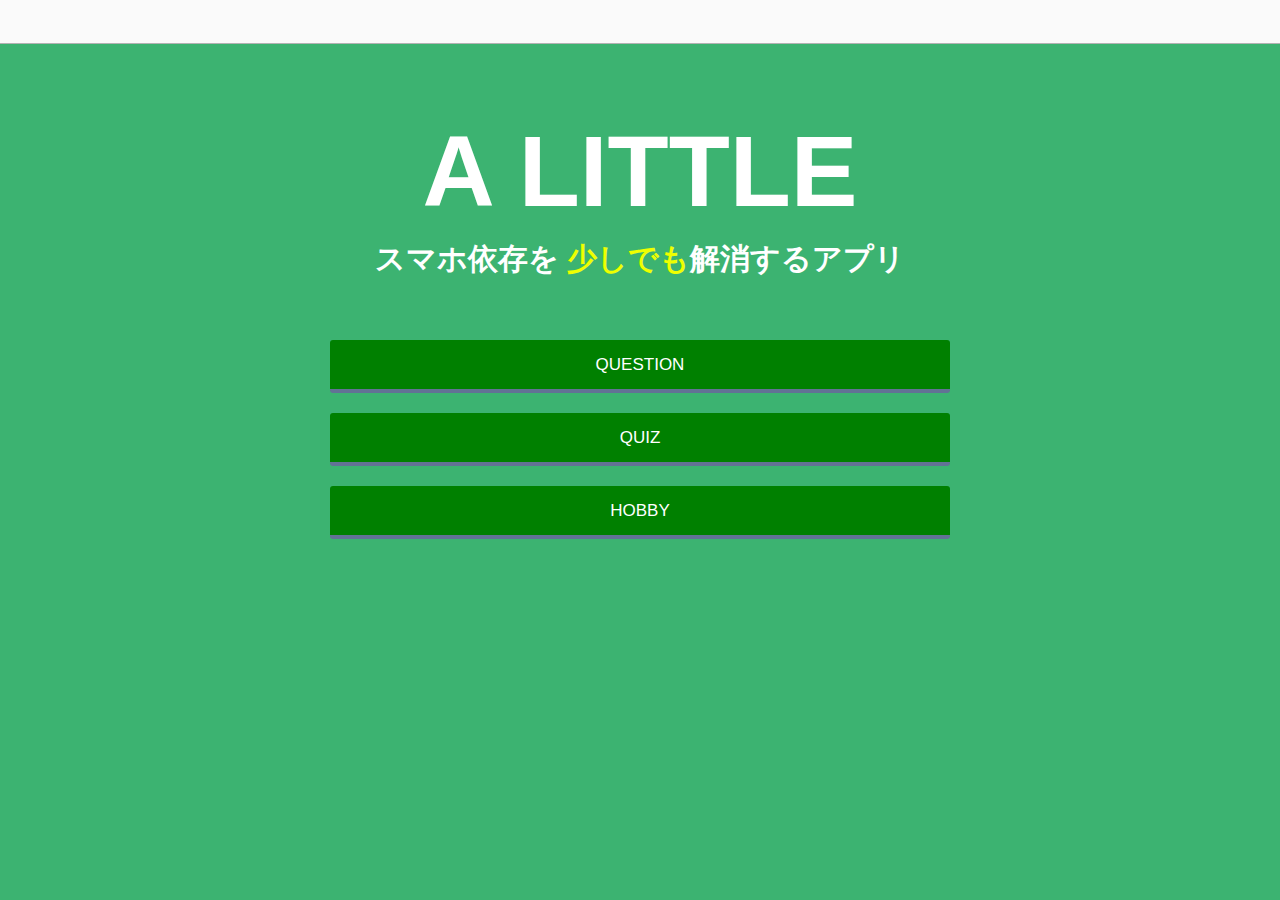
<file: www/index.html>
<!DOCTYPE HTML>
<html>

<head>
  <meta charset="utf-8">
  <meta name="viewport"
    content="width=device-width, initial-scale=1, maximum-scale=1, user-scalable=no, viewport-fit=cover">
  <meta http-equiv="Content-Security-Policy"
    content="default-src * data: gap: https://ssl.gstatic.com; style-src * 'unsafe-inline'; script-src * 'unsafe-inline' 'unsafe-eval'">
  <script src="components/loader.js"></script>

  <script src="lib/onsenui/js/onsenui.min.js"></script>

  <link rel="stylesheet" href="components/loader.css">
  <link rel="stylesheet" href="lib/onsenui/css/onsenui.css">
  <link rel="stylesheet" href="lib/onsenui/css/onsen-css-components.css">
  <link rel="stylesheet" href="css/style.css">

  <script>
    // Page init event
    // document.addEventListener('init', function(event) {
    //   var page = event.target;

    //   if (page.matches('#first-page')) {
    //     page.querySelector('#push-button').onclick = function() {
    //       document.querySelector('#navigator').pushPage('page2.html');
    //       };
    //     } 
    //     else if (page.matches('#second-page')) {
    //       page.querySelector('#pop-button').onclick = function() {
    //         document.querySelector('#navigator').popPage();
    //       };
    //     }

    //     if (page.matches('#second-page')) {
    //     page.querySelector('#push-button').onclick = function() {
    //       document.querySelector('#navigator').pushPage('page3.html');
    //     };
    //   } 
    //   else if (page.matches('#third-page')) {
    //     page.querySelector('#pop-button').onclick = function() {
    //       document.querySelector('#navigator').popPage();
    //     };
    //   }
    // });
    if (ons.platform.isIPhoneX()) {
      document.documentElement.setAttribute('onsflag-iphonex-portrait', '');
      document.documentElement.setAttribute('onsflag-iphonex-landscape', '');
    }
  </script>
</head>

<body>
  <script src="components/main.js"></script>

  <!-- new1page -->
  <ons-navigator id="navigator" page="page1.html"></ons-navigator>

  <ons-template id="page1.html">
    <ons-page id="first-page">
      <ons-toolbar>
        <div class="center"></div>
      </ons-toolbar>
      <div class="content" style="text-align: center">
        <div class="title-content">
          <div class="title">
            <div class="maintitle">A LITTLE</div>
            <div class="subtitle">スマホ依存を<span
              style="color: #eeff00; font-weight: bold;"> 少しでも</span>解消するアプリ</div>
            <div class="title-button">
              <ons-button type="button" value="ボタン" id="push-button" />QUESTION</ons-button>
              <ons-button type="button" value="ボタン" id="push2-button" />QUIZ</ons-button>
              <ons-button type="button" value="ボタン" id="push3-button" />HOBBY</ons-button>
            </div>
          </div>
        </div>
      </div>
    </ons-page>
  </ons-template>

  <!-- new2page -->
  <ons-template id="page2.html">
    <ons-page id="second-page">
      <ons-toolbar>
        <div class="left">
          <ons-back-button>Page 1</ons-back-button>
        </div>
        <div class="center">A LITTLE</div>
      </ons-toolbar>
      <div class="content" style="text-align: center">

        <div class="sa-check">
          <h1>あなたはどれだけスマホに夢中になってる？</h1>
        </div>

        <div class="question">

          <h2>１問目</h2>
          <h2>おふろに入るときにスマホは</h2>
          <div class="que-scale">
            <div class="box">
              <form name="form1" id="f1">
                <input type="radio" id="radio1" name="question1" value="yes" />
                <label for="radio1">お風呂内に持って入る</label><br>
                <input type="radio" id="radio2" name="question1" value="no" />
                <label for="radio2">持って入らない</label>
              </form>
            </div>
          </div>
          <br>

          <h2>２問目</h2>
          <h2>暇な時、読書かスマホなら…</h2>
          <div class="que-scale">
            <div class="box">
              <input type="radio" id="radio3" name="question2" value="yes" />
              <label for="radio3">スマホを操作する</label><br>
              <input type="radio" id="radio4" name="question2" value="no" />
              <label for="radio4">読書をする</label>
            </div>
          </div>
          <br>

          <h2>３問目</h2>
          <h2>暇な時、運動かスマホなら…</h2>
          <div class="que-scale">
            <div class="box">
              <input type="radio" id="radio5" name="question3" value="yes" />
              <label for="radio5">スマホを操作する</label><br>
              <input type="radio" id="radio6" name="question3" value="no" />
              <label for="radio6">運動をする</label>
            </div>
          </div>
          <br>

          <h2>４問目</h2>
          <h2>目的がなくても、ついスマホを触ってしまう</h2>
          <div class="que-scale">
            <div class="box">
              <input type="radio" id="radio7" name="question4" value="yes" />
              <label for="radio7">はい</label><br>
              <input type="radio" id="radio8" name="question4" value="no" />
              <label for="radio8">いいえ</label>
            </div>
          </div>
          <br>

          <h2>５問目</h2>
          <h2>あなたが起きてまず先にやることは</h2>
          <div class="que-scale">
            <div class="box">
              <input type="radio" id="radio9" name="question5" value="yes" />
              <label for="radio9">スマホをチェック(10分以上)</label><br>
              <input type="radio" id="radio10" name="question5" value="no" />
              <label for="radio10">朝の準備</label>
            </div>
          </div>
          <br>

          <h2>６問目</h2>
          <h2>スマホゲームは</h2>
          <div class="que-scale">
            <div class="box">
              <input type="radio" id="radio11" name="question6" value="yes" />
              <label for="radio11">常にしている（気になっている）</label><br>
              <input type="radio" id="radio12" name="question6" value="no" />
              <label for="radio12">しない（たまにする）</label>
            </div>
          </div>
          <br>

          <h2>７問目</h2>
          <h2>動画配信サイト（YouTube,NETFLIX,Hulu等）を視聴する頻度は</h2>
          <div class="que-scale">
            <div class="box">
              <input type="radio" id="radio13" name="question7" value="yes" />
              <label for="radio13">よく視聴する</label><br>
              <input type="radio" id="radio14" name="question7" value="no" />
              <label for="radio14">あまり視聴しない</label>
            </div>
          </div>
          <br>

          <h2>８問目</h2>
          <h2>予定のない休日の過ごし方は</h2>
          <div class="que-scale">
            <div class="box">
              <input type="radio" id="radio15" name="question8" value="yes" />
              <label for="radio15">主にスマホを操作している</label><br>
              <input type="radio" id="radio16" name="question8" value="no" />
              <label for="radio16">あまりスマホを<br>操作しないことをする</label>
            </div>
          </div>
          <br>

          <h2>９問目</h2>
          <h2>歩行しているときも、スマホを持ち歩き、チェックしている</h2>
          <div class="que-scale">
            <div class="box">
              <input type="radio" id="radio17" name="question9" value="yes" />
              <label for="radio17">はい</label><br>
              <input type="radio" id="radio18" name="question9" value="no" />
              <label for="radio18">いいえ</label>
            </div>
          </div>
          <br>

          <h2>１０問目</h2>
          <h2>就寝前に</h2>
          <div class="que-scale">
            <div class="box">
              <input type="radio" id="radio19" name="question10" value="yes" />
              <label for="radio19">長時間スマホを操作する</label><br>
              <input type="radio" id="radio20" name="question10" value="no" />
              <label for="radio20">用事が済んだら操作しない</label>
            </div>
          </div>
        </div>
        <br>

        <!-- <ons-button id="push-button">次へ</ons-button> -->

        <ons-button type="button" value="ボタン" id="push-button" onclick="clickBtn1()" />次へ</ons-button>
        <ons-button id="pop-button">戻る</ons-button>

      </div>
    </ons-page>
  </ons-template>

  <!-- new3page -->
  <ons-template id="page3.html">
    <ons-page id="third-page">
      <ons-toolbar>
        <div class="left">
          <ons-back-button>Page 2</ons-back-button>
        </div>
        <div class="center">A LITTLE</div>
      </ons-toolbar>

      <div class="content" style="text-align: center">
        <div class="result">結果発表</div>

        <div class="izonndo">あなたのスマホ夢中度は <span id="span2" style="color: #ff0000; font-size : 50px"></span>％です！</div>

        <div class="messeage">
          <div class="container">
            <div class="izonndo-text">夢中度は<span id="span3" style="color: #ff0000; font-size : 30px"></span>です。</div>
            <div class="izonndo-se"><span id="span4"></span></div>
            <div class="my_message">--私からのありがたいお言葉--</div>
          </div>
        </div>

        <!-- 1 -->
        <div class="hb-bath">
          <div class="hb-subt"><span id="span5-0"></span></div>
          <div class="hb" id="r1hb">
            <div class="r1hb-1">
              <div class="hb-img"><span id="span5"></span></div>
              <div class="hb-text" id="span55-0"></div>
            </div>
          </div>
        </div>

        <!-- 2 -->
        <div class="hb-book">
          <div class="hb-subt"><span id="span6-0"></span></div>
          <div class="hb" id="r2hb">
            <div class="r2hb-1">
              <div class="hb-img"><span id="span6"></span></div>
              <div class="hb-text" id="span66-0"></div>
            </div>
          </div>
        </div>

        <!-- 3 -->
        <div class="hb-exercise">
          <div class="hb-subt"><span id="span7-0"></span></div>
          <div class="hb" id="r3hb">
            <div class="r3hb-1">
              <div class="hb-img"><span id="span7"></span></div>
              <div class="hb-text" id="span77-0"></div>
            </div>
          </div>
        </div>

        <!-- 4 -->
        <div class="hb-touch">
          <div class="hb-subt"><span id="span8-0"></span></div>
          <div class="hb" id="r4hb">
            <div class="r4hb-1">
              <div class="hb-img"><span id="span8"></span></div>
              <div class="hb-text" id="span88-0"></div>
            </div>
          </div>
        </div>

        <!-- 5 -->
        <div class="hb-mg">
          <div class="hb-subt"><span id="span9-0"></span></div>
          <div class="hb" id="r5hb">
            <div class="r5hb-1">
              <div class="hb-img"><span id="span9"></span></div>
              <div class="hb-text" id="span99-0"></div>
            </div>
          </div>
        </div>

        <!-- 6 -->
        <div class="hb-game">
          <div class="hb-subt"><span id="span10-0"></span></div>
          <div class="hb" id="r6hb">
            <div class="r6hb-1">
              <div class="hb-img"><span id="span10"></span></div>
              <div class="hb-text" id="span1010-0"></div>
            </div>
          </div>
        </div>

        <!-- 7 -->
        <div class="hb-movie">
          <div class="hb-subt"><span id="span11-0"></span></div>
          <div class="hb" id="r11hb">
            <div class="r11hb-1">
              <div class="hb-img"><span id="span11"></span></div>
              <div class="hb-text" id="span1111-0"></div>
            </div>
          </div>
        </div>

        <!-- 8 -->
        <div class="hb-day">
          <div class="hb-subt"><span id="span12-0"></span></div>
          <div class="hb" id="r12hb">
            <div class="r12hb-1">
              <div class="hb-img"><span id="span12"></span></div>
              <div class="hb-text" id="span1212-0"></div>
            </div>
          </div>
        </div>

        <!-- 9 -->
        <div class="hb-walk">
          <div class="hb-subt"><span id="span13-0"></span></div>
          <div class="hb" id="r13hb">
            <div class="r13hb-1">
              <div class="hb-img"><span id="span13"></span></div>
              <div class="hb-text" id="span1313-0"></div>
            </div>
          </div>
        </div>

        <!-- 10 -->
        <div class="hb-sleep">
          <div class="hb-subt"><span id="span14-0"></span></div>
          <div class="hb" id="r2hb">
            <div class="r14hb-1">
              <div class="hb-img"><span id="span14"></span></div>
              <div class="hb-text" id="span1414-0"></div>
            </div>
          </div>
        </div>

        <ons-button id="pop-button">homeへ</ons-button>
      </div>
    </ons-page>
  </ons-template>

  <ons-template id="page2-2.html">
    <ons-page id="second-2-page">
      <ons-toolbar>
        <div class="center">A LITTLE</div>
      </ons-toolbar>
      <div class="content">

        <section class="containers">
          <p id="questions"></p>
          <ul id="choices"></ul>
          <div id="btn" class="disabled">next</div>
          <section id="results" class="hidden">
            <p></p>
            <a href="">replay?</a>
          </section>
        </section>

        <div class="pop2-2" style="text-align: center;">
          <ons-button id="pop-button">homeへ</ons-button>
        </div>
      </div>
    </ons-page>
  </ons-template>

  <ons-template id="page2-3.html">
    <ons-page id="third-2-page">
      <ons-toolbar>
        <div class="center">A LITTLE</div>
      </ons-toolbar>

      <div class="content" style="text-align: center">
        <div class="title">
          <div class="li_title">一覧</div>
          <div class="list">
            <div><span id="output_register" value="" style="font-weight: bold;"></span></div>
          </div>
          <ons-button id="pop-button">戻る</ons-button>
        </div>
      </div>
    </ons-page>
  </ons-template>


  <ons-template id="page3-2.html">
    <ons-page id="second-3-page">
      <ons-toolbar>
        <div class="center">A LITTLE</div>
      </ons-toolbar>

      <div class="content" style="text-align: center">
        <div class="hb_list_title">オススメの趣味一覧</div>
        <div class="hb_list_subtitle">どれを見る？</div>
        <div class="hbselect-button">
          <ons-button type="hb-button" value="ボタン" id="bath-button" />お風呂</ons-button>
          <ons-button type="hb-button" value="ボタン" id="book-button" />読書</ons-button>
          <ons-button type="hb-button" value="ボタン" id="exercise-button" />運動</ons-button>
          <ons-button type="hb-button" value="ボタン" id="todo-button" />目的</ons-button>
          <ons-button type="hb-button" value="ボタン" id="morning-button" />朝</ons-button>
          <ons-button type="hb-button" value="ボタン" id="game-button" />ゲーム</ons-button>
          <ons-button type="hb-button" value="ボタン" id="movie-button" />動画</ons-button>
          <ons-button type="hb-button" value="ボタン" id="holiday-button" />休日</ons-button>
          <ons-button type="hb-button" value="ボタン" id="walk-button" />歩行時</ons-button>
          <ons-button type="hb-button" value="ボタン" id="sleep-button" />就寝前</ons-button>
        </div>
        <ons-button id="pop-button">戻る</ons-button>
      </div>
    </ons-page>
  </ons-template>

  <ons-template id="bath-page.html">
    <ons-page id="bath-page">
      <ons-toolbar>
        <div class="center">A LITTLE</div>
      </ons-toolbar>

      <div class="content" style="text-align: center;">
        <div class="hb_selected">
          <div class="hb_selected_title">お風呂</div>

          <div class="hb-box">
            <div class="hb-li">
              <div class="hb_selected_subtitle">【マッサージ】</div>
              <div class="hb-osususume-img">
                <img src="./gazou/furo.png" class="hb_selected_img">
              </div>
              <div class="hb-se">
                <p>
                  お風呂でマッサージを行うときは、肩まで<span
                    style="color: #ff0000; font-weight: bold;">5分</span>ほど浸かり、身体を充分温めてから始めましょう。<br>のぼせないために、温度を<span
                    style="color: #ff0000; font-weight: bold;">38度から40度</span>くらいの「普段よりも少しぬるいかな」と感じる温度に設定してください。
                  <br> 併せて、入浴時間は<span style="color: #ff0000; font-weight: bold;">20分</span>以内にしましょう。
                </p>
              </div>
            </div>

            <div class="hb-li">
              <div class="hb_selected_subtitle">【入浴剤】</div>
              <div class="hb-osususume-img">
                <img src="./gazou/ofuro_nyuyokuzai_woman.png" class="hb_selected_img">
              </div>
              <div class="hb-se">
                <p>
                  入浴剤自体の疲労回復効果は、<span
                    style="color: #ff0000; font-weight: bold;">入浴後の保温効果</span>が大きいです。<br>血液循環が続くことにもつながります。<br>色については平和色の黄色やグリーンとかは心が落ち着くなどの効果があります。<br>香りも温泉地をイメージできる香調にすることで、リラックス効果を得られます。
                </p>
              </div>
            </div>
          </div>
        </div>

        <div class="hb-button">
          <ons-button id="pop-button">戻る</ons-button>
        </div>
      </div>
    </ons-page>
  </ons-template>

  <ons-template id="book-page.html">
    <ons-page id="book-page">
      <ons-toolbar>
        <div class="center">A LITTLE</div>
      </ons-toolbar>
      <div class="content" style="text-align: center">
        <!-- <div class="title-content"> -->
        <div class="hb_selected">
          <div class="hb_selected_title">読書</div>

          <div class="hb-box">
            <div class="hb-li">
              <div class="hb_selected_subtitle">【オーディオブック】</div>
              <div class="hb-osususume-img">
                <img src="./gazou/music_headphone_man.png" class="hb_selected_img">
              </div>
              <div class="hb-se">
                <p>
                  本を読むことが苦手なそこのあなた！それならば<span
                    style="color: #ff0000; font-weight: bold;">「聴く」</span>ことで克服してみませんか？<br>どんなに忙しくても読書ができ、目が疲れているときでも問題なく、<br>
                  プロによる朗読なのでとても聴きやすいので大変オススメです。
                </p>
              </div>
            </div>

            <div class="hb-li">
              <div class="hb_selected_subtitle">【無理せず自分に合う読書の仕方を】
              </div>
              <div class="hb-osususume-img">
                <img src="./gazou/book_tsubuse_man.png" class="hb_selected_img">
              </div>
              <div class="hb-se">
                <p>
                  苦手ならば最初のハードルを低くしましょう。<br><span
                    style="color: #ff0000; font-weight: bold;">「読書は途中でやめても良い」</span>という気持ちを抱きつつ、<br>とりあえず<span
                    style="color: #ff0000; font-weight: bold;">本を開く、目次を見る、面白いところだけを読む</span>などをすると気付いたら習慣していくかもしれませんよ。
                </p>
              </div>
            </div>
          </div>
        </div>

        <div class="hb-button">
          <ons-button id="pop-button">戻る</ons-button>
        </div>
      </div>
    </ons-page>
  </ons-template>

  <ons-template id="exercise-page.html">
    <ons-page id="exercise-page">
      <ons-toolbar>
        <div class="center">A LITTLE</div>
      </ons-toolbar>
      <div class="content" style="text-align: center">
        <!-- <div class="title-content"> -->
        <div class="hb_selected">
          <div class="hb_selected_title">運動</div>
          <div class="hb-box">
            <div class="hb-li">
              <div class="hb_selected_subtitle">【日常生活の中に運動を】</div>
              <div class="hb-osususume-img">
                <img src="./gazou/taisou_businessman.png" class="hb_selected_img">
              </div>
              <div class="hb-se">
                <p>
                  運動を習慣づけることが出来ればそもそも悩みません。なので日常生活の中で取り入れてみましょう！<br>エレベーター、エスカレーターを使わず<span
                    style="color: #ff0000; font-weight: bold;">階段を利用する</span>（上りはしんどいので下りだけなど）、<br>歩くときに、いつもより<span
                    style="color: #ff0000; font-weight: bold;">早歩き</span>してみる（姿勢を正し、歩幅を大きくして歩けば軽いウォーキング効果が得られます）など<br>まずは続けることを目標に、そして楽しみながら運動をしてみてください。
                </p>
              </div>
            </div>

            <div class="hb-li">
              <div class="hb_selected_subtitle">【家の中で楽しく続けられる運動】</div>
              <div class="hb-osususume-img">
                <img src="./gazou/video_dance_odottemita.png" class="hb_selected_img">
              </div>
              <div class="hb-se">
                <p>
                  家の中でできる運動は意外と沢山あります。<br>毎日のエクササイズを記録に残せる機能や、SNS上で仲間と交流できる機能などついている<span
                    style="color: #ff0000; font-weight: bold;">アプリ</span>や<br><span
                    style="color: #ff0000; font-weight: bold;">YouTube</span>のエクササイズ動画を観ながら真似したり、<br><span
                    style="color: #ff0000; font-weight: bold;">ゲームや遊び感覚</span>で楽しみながら運動などがありますので、<br>家の中にいる時間が長くなるのを利用して、好きなエクササイズや自分に合った方法をぜひ見つけてみてください。
                </p>
              </div>
            </div>
          </div>
        </div>

        <div class="hb-button">
          <ons-button id="pop-button">戻る</ons-button>
        </div>
      </div>
    </ons-page>
  </ons-template>

  <ons-template id="todo-page.html">
    <ons-page id="todo-page">
      <ons-toolbar>
        <div class="center">A LITTLE</div>
      </ons-toolbar>
      <div class="content" style="text-align: center">
        <!-- <div class="title-content"> -->
        <div class="hb_selected">
          <div class="hb_selected_title">目的</div>
          <div class="hb-box">
            <div class="hb-li">
              <div class="hb_selected_subtitle">【やりたいことを紙に書き出す】</div>
              <div class="hb-osususume-img">
                <img src="./gazou/hidarikiki.png" class="hb_selected_img">
              </div>
              <div class="hb-se">
                <p>
                  好きなことを見つける最もシンプルな方法は、<span
                    style="color: #ff0000; font-weight: bold;">やりたいことを紙に書き出すこと</span>です。<br>「やりたいことリスト」のようなものを作って、ふと「あれやりたいな」と思ったことをメモしておく方法もいいかも。<br>やってみたことが本当にあなたの好きなことであったならば、次にやりたいことは自然と見つかるでしょう。
                </p>
              </div>
            </div>

            <div class="hb-li">
              <div class="hb_selected_subtitle">【身近な人の真似をしてみる】</div>
              <div class="hb-osususume-img">
                <img src="./gazou/jetski_couple.png" class="hb_selected_img">
              </div>
              <div class="hb-se">
                <p>
                  「とにかく何をしたらいいか分からない」という人は、<span
                    style="color: #ff0000; font-weight: bold;">身近な人の真似をしてみる</span>のがおすすめです。<br>同僚や友人が休日などに何をやっているのかを聞いてみて、興味のあることに挑戦してみましょう。<br>休日などに好きなことをやって充実させている人は、積極的に話題のスポットなどの情報収集を行っています。<br>身近にいる人が普段使っているキュレーションアプリやニュースアプリなどを聞いてみることも良いでしょう。
                </p>
              </div>
            </div>
          </div>
        </div>

        <div class="hb-button">
          <ons-button id="pop-button">戻る</ons-button>
        </div>
      </div>
    </ons-page>
  </ons-template>

  <ons-template id="morning-page.html">
    <ons-page id="morning-page">
      <ons-toolbar>
        <div class="center">A LITTLE</div>
      </ons-toolbar>
      <div class="content" style="text-align: center">
        <!-- <div class="title-content"> -->
        <div class="hb_selected">
          <div class="hb_selected_title">朝</div>
          <div class="hb-box">
            <div class="hb-li">
              <div class="hb_selected_subtitle">【ひらめきが必要なこと】</div>
              <div class="hb-osususume-img">
                <img src="./gazou/pose_udemakuri_man.png" class="hb_selected_img">
              </div>
              <div class="hb-se">
                <p>
                  前日にしっかりとした睡眠をとることで朝の時間を有効に使うことができます。<br>その日やらなければいけないことなどを手帳に書き出し、<span
                    style="color: #ff0000; font-weight: bold;">一日のToDo</span>を考える、<br>ドーパミンやアドレナリンの分泌量が多い朝は、ひらめき力が優れているので仕事の<span
                    style="color: #ff0000; font-weight: bold;">企画のアイデア</span>を考える<br>など普段だと気がつけない発見があるかもしれません。
                </p>
              </div>
            </div>

            <div class="hb-li">
              <div class="hb_selected_subtitle">【ゆったりとできること】</div>
              <div class="hb-osususume-img">
                <img src="./gazou/kagu_rocking_chair_woman.png" class="hb_selected_img">
              </div>
              <div class="hb-se">
                <p>
                  せわしない朝が好みではないあなたは、とことんゆったりして一日のモチベーションをあげましょう！<br>起床と同時に好きな<span
                    style="color: #ff0000; font-weight: bold;">音楽やラジオ</span>をかけたり、お気に入りの<span
                    style="color: #ff0000; font-weight: bold;">飲み物・食べ物</span>を摂ってみてはどうでしょうか。<br>あなたが「今日も一日頑張ろう！」となれる何かを見つけみよう！
                </p>
              </div>
            </div>
          </div>
        </div>

        <div class="hb-button">
          <ons-button id="pop-button">戻る</ons-button>
        </div>
      </div>
    </ons-page>
  </ons-template>

  <ons-template id="game-page.html">
    <ons-page id="game-page">
      <ons-toolbar>
        <div class="center">A LITTLE</div>
      </ons-toolbar>
      <div class="content" style="text-align: center">
        <!-- <div class="title-content"> -->
        <div class="hb_selected">
          <div class="hb_selected_title">ゲーム</div>
          <div class="hb-box">
            <div class="hb-li">
              <div class="hb_selected_subtitle">【スマホ依存対策アプリ】</div>
              <div class="hb-osususume-img">
                <img src="./gazou/game_kakin_woman.png" class="hb_selected_img">
              </div>
              <div class="hb-se">
                <p>
                  どうしてもゲームがやめられないあなた。では<span
                    style="color: #ff0000; font-weight: bold;">ゲームなどをしながらスマホ依存対策</span>をしましょう。<br>スマホを放置した時間だけ、魚や木が成長したり、貯まったポイントでギフト券をGETできます！<br>様々な種類がありますので、<span
                    style="color: #ff0000; font-weight: bold;">自分に合った無理なく続けられるアプリ</span>を選ぶのが肝心です。
                </p>
              </div>
            </div>

            <div class="hb-li">
              <div class="hb_selected_subtitle">【強制力強め！他のアプリの操作を禁止してくれるタイプも】</div>
              <div class="hb-osususume-img">
                <img src="./gazou/gaman_smartphone_man.png" class="hb_selected_img">
              </div>
              <div class="hb-se">
                <p>
                  「どうしてもスマホに触ってしまう…」という人には、こうした<span
                    style="color: #ff0000; font-weight: bold;">一定時間スマホを触るのを禁止するタイプのアプリ</span>を入れるのもおすすめ。<br>とはいえ元々スマホは娯楽のためではなく、本来は連絡手段や情報を得るためのツールとして作られたものです。<br>全く使用せずにいれば、生活に支障が出てしまうことも考えられます。<br><span
                    style="color: #ff0000; font-weight: bold;">無理せず計画的に</span>利用してみてはいかがでしょうか。
                </p>
              </div>
            </div>
          </div>
        </div>

        <div class="hb-button">
          <ons-button id="pop-button">戻る</ons-button>
        </div>
      </div>
    </ons-page>
  </ons-template>

  <ons-template id="movie-page.html">
    <ons-page id="movie-page">
      <ons-toolbar>
        <div class="center">A LITTLE</div>
      </ons-toolbar>
      <div class="content" style="text-align: center">
        <!-- <div class="title-content"> -->
        <div class="hb_selected">
          <div class="hb_selected_title">動画</div>
          <div class="hb-box">
            <div class="hb-li">
              <div class="hb_selected_subtitle">【せっかくなら、有意義な時間に】</div>
              <div class="hb-osususume-img">
                <img src="./gazou/online_school_boy.png" class="hb_selected_img">
              </div>
              <div class="hb-se">
                <p>
                  YouTubeでは、多種多様な動画があります。なので、<span
                    style="color: #ff0000; font-weight: bold;">普段勉強しない新しいジャンル</span>について、学んでみませんか？<br>科学、文化、英語、教育など幅広いテーマの解説Youtubeチャンネルがありますので、<br>学んだことをノートにまとめてみてはいかがでしょうか。
                </p>
              </div>
            </div>

            <div class="hb-li">
              <div class="hb_selected_subtitle">【あなたの趣味に繋がる動画を】</div>
              <div class="hb-osususume-img">
                <img src="./gazou/video_guitar_hiitemita.png" class="hb_selected_img">
              </div>
              <div class="hb-se">
                <p>
                  このような動画配信サービスには、沢山のコンテンツがあるためついつい観すぎてしまいます。<br>それであれば、<span
                    style="color: #ff0000; font-weight: bold;">目的を持って</span>そこから新しい趣味を見つけましょう！<br>例えば、料理系チャンネルを観ながら同じものを作ったり、筋トレ系チャンネルを観ながら一緒にしたりするなど、<br>ただ観るのではなく、何かに繋がる観方だと視聴の仕方が変わってくるかもしれません。
                </p>
              </div>
            </div>
          </div>
        </div>

        <div class="hb-button">
          <ons-button id="pop-button">戻る</ons-button>
        </div>
      </div>
    </ons-page>
  </ons-template>

  <ons-template id="holiday-page.html">
    <ons-page id="holiday-page">
      <ons-toolbar>
        <div class="center">A LITTLE</div>
      </ons-toolbar>
      <div class="content" style="text-align: center">
        <!-- <div class="title-content"> -->
        <div class="hb_selected">
          <div class="hb_selected_title">休日</div>
          <div class="hb-box">
            <div class="hb-li">
              <div class="hb_selected_subtitle">【家族や友人の趣味に挑戦してみる】</div>
              <div class="hb-osususume-img">
                <img src="./gazou/gym_running_people.png" class="hb_selected_img">
              </div>
              <div class="hb-se">
                <p>
                  予定がなければ家族や友人を誘ってみて、<br><span
                    style="color: #ff0000; font-weight: bold;">趣味を挑戦</span>してみてはいかがでしょうか。<br>楽しければ続けてみる、自分に合わなければ他をまた探してみましょう。<br>きっと一度やってみるだけで色々な発見があると思いますよ。
                </p>
              </div>
            </div>

            <div class="hb-li">
              <div class="hb_selected_subtitle">【インドアを極める】</div>
              <div class="hb-osususume-img">
                <img src="./gazou/slump_good_woman_paint.png" class="hb_selected_img">
              </div>
              <div class="hb-se">
                <p>
                  そもそも外に出たくないあなたは<br><span
                    style="color: #ff0000; font-weight: bold;">家の中でできる趣味</span>を作ってみましょう！<br>DIYを始めてみたり、資格やスキル習得をしてみたり、楽器・絵画など始めてみるなど<br>できることは沢山あります。<br>とにかく色々チャレンジすることで話のネタにもなるかもしれません。
                </p>
              </div>
            </div>
          </div>
        </div>

        <div class="hb-button">
          <ons-button id="pop-button">戻る</ons-button>
        </div>
      </div>
    </ons-page>
  </ons-template>

  <ons-template id="walk-page.html">
    <ons-page id="walk-page">
      <ons-toolbar>
        <div class="center">A LITTLE</div>
      </ons-toolbar>
      <div class="content" style="text-align: center">
        <!-- <div class="title-content"> -->
        <div class="hb_selected">
          <div class="hb_selected_title">歩行</div>
          <div class="hb-box">
            <div class="hb-li">
              <div class="hb_selected_subtitle">【普段歩かない道を】</div>
              <div class="hb-osususume-img">
                <img src="./gazou/yagai_kyoushitsu_casual_walk.png" class="hb_selected_img">
              </div>
              <div class="hb-se">
                <p>
                  普段と違う道を歩くと<span
                    style="color: #ff0000; font-weight: bold;">新しい発見</span>があるかもしれません。<br>美味しそうな飲食店やお洒落な雑貨屋などを探していれば歩きスマホをする気も起らないと思います。<br>普段の道でもみうらじゅんさんのように、気になるものを撮ってコレクションしてみたら印象が変わるかもしれません。
                </p>
              </div>
            </div>

            <div class="hb-li">
              <div class="hb_selected_subtitle">【被害者にも加害者にもなりうる】</div>
              <div class="hb-osususume-img">
                <img src="./gazou/aruki_sumaho_butsukaru.png" class="hb_selected_img">
              </div>
              <div class="hb-se">
                <p>
                  駅の階段で30歳代の男性がスマートフォンを見ながら階段を上がっていたところ、40歳代の男と肩がぶつかり「歩きながらスマホをいじっているんじゃない！」などと因縁を付けられ、口論になるトラブルが起きた。<br>その後、30歳代の男性は40歳代の男に体当たりされてホームから線路に転落。自力ではい上がってなんとか無事だったが、40歳代の男は町田署に<span
                    style="color: #ff0000; font-weight: bold;">殺人未遂の疑いで逮捕</span>された。<br>などの事件は少なくありません。このような危険を避けるためにも歩きスマホは早急にやめましょう。
                </p>
              </div>
            </div>
          </div>
        </div>

        <div class="hb-button">
          <ons-button id="pop-button">戻る</ons-button>
        </div>
      </div>
    </ons-page>
  </ons-template>

  <ons-template id="sleep-page.html">
    <ons-page id="sleep-page">
      <ons-toolbar>
        <div class="center">A LITTLE</div>
      </ons-toolbar>
      <div class="content" style="text-align: center">
        <!-- <div class="title-content"> -->
        <div class="hb_selected">
          <div class="hb_selected_title">就寝前</div>
          <div class="hb-box">
            <div class="hb-li">
              <div class="hb_selected_subtitle">【自分のための「特別な時間」を過ごしたい】</div>
              <div class="hb-osususume-img">
                <img src="./gazou/book_nikkichou_diary.png" class="hb_selected_img">
              </div>
              <div class="hb-se">
                <p>
                  寝る前の自由な時間をただスマホを操作して寝るだけは勿体無いと思いませんか。<br>その時間を<span
                    style="color: #ff0000; font-weight: bold;">「特別な時間」</span>にしましょう。<br>軽い散歩をしたり、一日を振り返り日記をつけたり、自分の身体のケアをするなどリラックスできると思えることがオススメです。<br>そしてたっぷり寝て最高の目覚めを迎えましょう。
                </p>
              </div>
            </div>

            <div class="hb-li">
              <div class="hb_selected_subtitle">【「寝る前スマホ」は要注意】</div>
              <div class="hb-osususume-img">
                <img src="./gazou/nedoko_smartphone_woman.png" class="hb_selected_img">
              </div>
              <div class="hb-se">
                <p>
                  スマホなどから発せられる光により、脳が「昼間だ」と錯覚し脳が覚醒し、眠りが浅いなどの睡眠障害を引き起こしやすくなります。<br>対策としては睡眠２時間前はスマホを見ない、２１時以降は画面の明るさを暗めに設定する、ブルーライトをカットするメガネやフィルターを使う、部屋の照明を間接照明などに切替え、暗めにする<br>など<span
                    style="color: #ff0000; font-weight: bold;">２１時以降は明るい光をなるべく浴びないように</span>しましょう。
                </p>
              </div>
            </div>
          </div>
        </div>

        <div class="hb-button">
          <ons-button id="pop-button">戻る</ons-button>
        </div>
      </div>
    </ons-page>
  </ons-template>




</body>

</html>
</file>
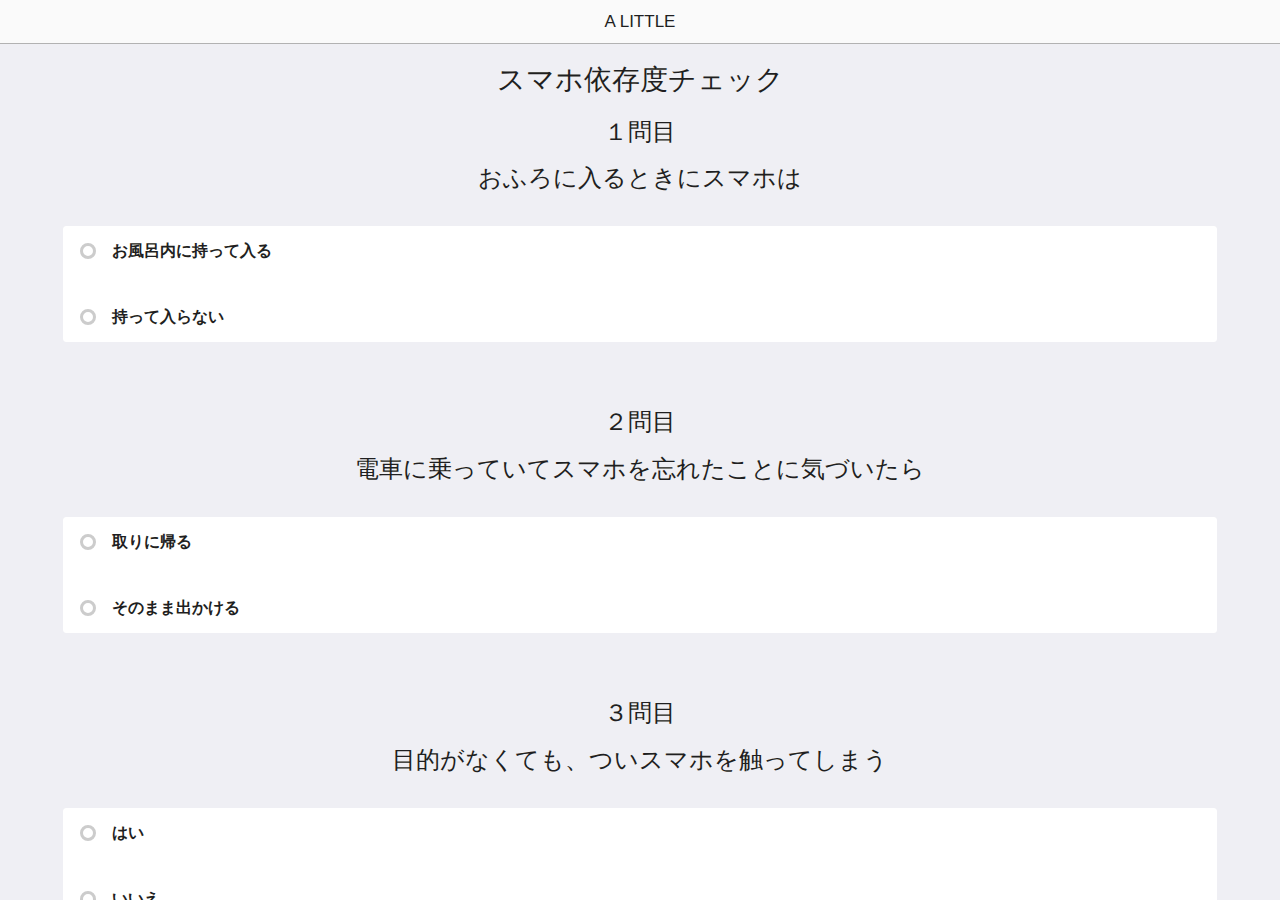
<file: A_LITTLE_001/www/index.html>
<!DOCTYPE HTML>
<html>
<head>
  <meta charset="utf-8">
  <meta name="viewport" content="width=device-width, initial-scale=1, maximum-scale=1, user-scalable=no, viewport-fit=cover">
  <meta http-equiv="Content-Security-Policy" content="default-src * data: gap: https://ssl.gstatic.com; style-src * 'unsafe-inline'; script-src * 'unsafe-inline' 'unsafe-eval'">
  <script src="components/loader.js"></script>
  <script src="lib/onsenui/js/onsenui.min.js"></script>

  <link rel="stylesheet" href="components/loader.css">
  <link rel="stylesheet" href="lib/onsenui/css/onsenui.css">
  <link rel="stylesheet" href="lib/onsenui/css/onsen-css-components.css">
  <link rel="stylesheet" href="css/style.css">

  <script>
    // Page init event
    document.addEventListener('init', function(event) {
      var page = event.target;
      
      if (page.matches('#first-page')) {
        page.querySelector('#push-button').onclick = function() {
          document.querySelector('#navigator').pushPage('page2.html');
          };
          } 
      else if (page.matches('#second-page')) {
        page.querySelector('#pop-button').onclick = function() {
          document.querySelector('#navigator').popPage();
          };
          }
          
      if (page.matches('#second-page')) {
        page.querySelector('#push-button').onclick = function() {
          document.querySelector('#navigator').pushPage('page3.html');
          };
          } 
      else if (page.matches('#third-page')) {
        page.querySelector('#pop-button').onclick = function() {
          document.querySelector('#navigator').popPage();
          };
          }
      });

      // document.querySelector('ons-button').addEventListener('click', () => {
        
      //   const q1 = document.getElementById('radio1').checked();
      //   const q2 = document.getElementById('radio3').checked();
      //   const q3 = document.getElementById('radio5').checked();
      //   const q4 = document.getElementById('radio7').checked();
      //   const q5 = document.getElementById('radio9').checked();

      //   console.log (q1);
      //  }

// const yes = 
//     if([i].checked == 10) {
//       console.log("選択された値：", yes[i].value);
//       }else if(yes[i].checked >= 8){
//         console.log("選択された値：", yes[i].value);
//       }else if(yes[i].checked >= 5){
//         console.log("選択された値：", yes[i].value);
//       }else if(yes[i].checked >= 3){
//         console.log("選択された値：", yes[i].value);
//       }else if(yes[i].checked >= 0){
//         console.log("選択された値：", yes[i].value);
                      
// function func1() {

//   var yes = document.getElementByid("yes").checked
//   for(var i = 0; i < yes.length; i++){
//     if(yes[i].checked == 10) {
//       console.log("選択された値：", yes[i].value);
//       }else if(yes[i].checked >= 8){
//         console.log("選択された値：", yes[i].value);
//       }else if(yes[i].checked >= 5){
//         console.log("選択された値：", yes[i].value);
//       }else if(yes[i].checked >= 3){
//         console.log("選択された値：", yes[i].value);
//       }else if(yes[i].checked >= 0){
//         console.log("選択された値：", yes[i].value);
//       }
//       }
//       }



    if (ons.platform.isIPhoneX()) {
      document.documentElement.setAttribute('onsflag-iphonex-portrait', '');
      document.documentElement.setAttribute('onsflag-iphonex-landscape', '');
    }

    document.querySelector('ons-button').addEventListener('click', () => {
        
        var q1 = document.getElementById('radio1').checked();
        var q2 = document.getElementById('radio3').checked();
        var q3 = document.getElementById('radio5').checked();
        var q4 = document.getElementById('radio7').checked();
        var q5 = document.getElementById('radio9').checked();

        var qYes = [q1 ,q2 ,q3 ,q4 ,q5];
        for(var i = 0; i < qYes.length; i++){
          if(qYes[i].checked) {
            console.log("選択された値：", qYes[i].value);
        }
        }
    });
        // console.log (q1);
        // let selectedQuestion;
        // let i = qYes.checked();

        // let izonndo = 0;
        // for(let i=0;i<qYes.length;i++){
        //   if(qYes[i]==="yes"){
        //     izonndo+=10;
        //   }
        // }

        // for(i=0; ; i ++);

        // if(qYes.checked() == 10) {
        //   selectedQuestion = 100;
        //  }else if(qYes.checked() >= 8){
        //    selectedQuestion = 90;
        //  }else if(qYes.checked() >= 5){
        //    selectedQuestion = 70;
        //  }else if(qYes.checked() >= 3){
        //    selectedQuestion = 50;
        //  }else if(qYes.checked() >= 0){
        //    selectedQuestion = 0;
        //  }
      // });
  </script>
</head>
<body>
  <ons-navigator id="navigator" page="page1.html"></ons-navigator>

  <ons-template id="page1.html">
    <ons-page id="first-page">
      <ons-toolbar>
        <div class="center">A LITTLE</div>
      </ons-toolbar>

      <div class="content" style="text-align: center">
        <h1>スマホ依存度チェック</h1>

        <h2>１問目</h2>
        <h2>おふろに入るときにスマホは</h2>
        <div class="que-scale">
          <div class="box">
            <input type="radio" id="radio1" name="question1" value="yes"/>
            <label for="radio1">お風呂内に持って入る</label><br>
            <input type="radio" id="radio2" name="question1" value="no"/>
            <label for="radio2">持って入らない</label>
           </div>
         </div>
         <br>
          
         <h2>２問目</h2>
        <h2>電車に乗っていてスマホを忘れたことに気づいたら</h2>
        <div class="que-scale">
          <div class="box">
            <input type="radio" id="radio3" name="question2" value="yes"/>
            <label for="radio3">取りに帰る</label><br>
            <input type="radio" id="radio4" name="question2" value="no"/>
            <label for="radio4">そのまま出かける</label>
           </div>
         </div>
         <br>

         <h2>３問目</h2>
        <h2>目的がなくても、ついスマホを触ってしまう</h2>
        <div class="que-scale">
          <div class="box">
            <input type="radio" id="radio5" name="question3" value="yes"/>
            <label for="radio5">はい</label><br>
            <input type="radio" id="radio6" name="question3" value="no"/>
            <label for="radio6">いいえ</label>
           </div>
         </div>
         <br>

         <h2>４問目</h2>
        <h2>おふろに入るときにスマホは</h2>
        <div class="que-scale">
          <div class="box">
            <input type="radio" id="radio7" name="question4" value="yes"/>
            <label for="radio7">お風呂内に持って入る</label><br>
            <input type="radio" id="radio8" name="question4" value="no"/>
            <label for="radio8">持って入らない</label>
           </div>
         </div>
         <br>

         <h2>５問目</h2>
        <h2>おふろに入るときにスマホは</h2>
        <div class="que-scale">
          <div class="box">
            <input type="radio" id="radio9" name="question5" value="yes"/>
            <label for="radio9">お風呂内に持って入る</label><br>
            <input type="radio" id="radio10" name="question5" value="no"/>
            <label for="radio10">持って入らない</label>
           </div>
         </div>
         <br>

         <h2>６問目</h2>
        <h2>おふろに入るときにスマホは</h2>
        <div class="que-scale">
          <div class="box">
            <input type="radio" id="radio11" name="question6" value="yes"/>
            <label for="radio11">お風呂内に持って入る</label><br>
            <input type="radio" id="radio12" name="question6" value="no"/>
            <label for="radio12">持って入らない</label>
           </div>
         </div>
         <br>

         <h2>７問目</h2>
        <h2>おふろに入るときにスマホは</h2>
        <div class="que-scale">
          <div class="box">
            <input type="radio" id="radio13" name="question7" value="yes"/>
            <label for="radio13">お風呂内に持って入る</label><br>
            <input type="radio" id="radio14" name="question7" value="no"/>
            <label for="radio14">持って入らない</label>
           </div>
         </div>
         <br>

         <h2>８問目</h2>
        <h2>おふろに入るときにスマホは</h2>
        <div class="que-scale">
          <div class="box">
            <input type="radio" id="radio15" name="question8" value="yes"/>
            <label for="radio15">お風呂内に持って入る</label><br>
            <input type="radio" id="radio16" name="question8" value="no"/>
            <label for="radio16">持って入らない</label>
           </div>
         </div>
         <br>

         <h2>９問目</h2>
        <h2>おふろに入るときにスマホは</h2>
        <div class="que-scale">
          <div class="box">
            <input type="radio" id="radio17" name="question9" value="yes"/>
            <label for="radio17">お風呂内に持って入る</label><br>
            <input type="radio" id="radio18" name="question9" value="no"/>
            <label for="radio18">持って入らない</label>
           </div>
         </div>
         <br>

         <h2>１０問目</h2>
        <h2>おふろに入るときにスマホは</h2>
        <div class="que-scale">
          <div class="box">
            <input type="radio" id="radio19" name="question10" value="yes"/>
            <label for="radio19">お風呂内に持って入る</label><br>
            <input type="radio" id="radio20" name="question10" value="no"/>
            <label for="radio20">持って入らない</label>
           </div>
         </div>
         <br>

        <ons-button id="push-button">次へ</ons-button>
      </div>
    </ons-page>
  </ons-template>

  <ons-template id="page2.html">
    <ons-page id="second-page">
      <ons-toolbar>
        <div class="left"><ons-back-button>Page 1</ons-back-button></div>
        <div class="center">A LITTLE</div>
      </ons-toolbar>
      <div class="content" style="text-align: center">
        <h1>結果発表</h1>

        <h2>あなたのスマホ依存度は <span></span>％です！</h2>



        <ons-button id="push-button">次へ</ons-button>
        <ons-button id="pop-button">戻る</ons-button>       
      </div>
    </ons-page>
  </ons-template>

  <ons-template id="page3.html">
    <ons-page id="third-page">
      <ons-toolbar>
        <div class="left"><ons-back-button>Page 2</ons-back-button></div>
        <div class="center">スマホ依存度チェック</div>
      </ons-toolbar>

      <div class="content" style="text-align: center">
        <h1>３問目</h1>
        
        <ons-button id="push-button">次へ</ons-button>
        <ons-button id="pop-button">戻る</ons-button>       
      </div>
    </ons-page>
  </ons-template>
</body>
</html>
</file>
<file: www/components/loader.css>
/**
 * This is an auto-generated code by Monaca JS/CSS Components.
 * Please do not edit by hand.
 */

/*** <GENERATED> ***/
</file>
<file: www/css/style.css>
#push-button, #push2-button, #push3-button, #bath-button, #book-button, #exercise-button, #todo-button, #morning-button, #game-button, #movie-button, #holiday-button, #walk-button, #sleep-button {
	display: inline-block;
	padding: 0.5em 1em;
	text-decoration: none;
	background-color: #008000;
	/*ボタン色*/
	color: #FFF;
	border-bottom: solid 4px #627295;
	border-radius: 3px;
}

#push-button:active {
	/*ボタンを押したとき*/
	-webkit-transform: translateY(4px);
	transform: translateY(4px);
	/*下に動く*/
	border-bottom: none;
	/*線を消す*/
}

#pop-button {
	display: inline-block;
	padding: 0.5em 1em;
	text-decoration: none;
	background: #696969;
	/*ボタン色*/
	color: #FFF;
	border-bottom: solid 4px #808080;
	border-radius: 3px;
}

#pop-button:active {
	/*ボタンを押したとき*/
	-webkit-transform: translateY(4px);
	transform: translateY(4px);
	/*下に動く*/
	border-bottom: none;
	/*線を消す*/
}

/* new1page */

.center {
	font-weight: bold;
	font-style: 'arial black';
	color: #3CB371;
}

.content {
	background-color: #3CB371;
}

/* title */

.maintitle {
	margin: 70px 0 auto;
	color: #ffffff;
	font-weight: bold;
	font-style: 'arial black';
	font-size: 100px;
}

.subtitle {
	margin: 10px;
	margin-bottom: 50px;
	color: #ffffff;
	font-weight: bold;
	font-style: 'arial black';
	font-size: 30px;
}

.title-button {
	display: flex;
	flex-wrap: wrap;
	justify-content: center;
	margin: 20px;
}

#push-button, #push2-button, #push3-button {
	width: 50%;
	margin: 10px;
}

/* new2page */

.sa-check h1 {
	color: #ffffff;
	font-weight: bold;
	font-size: 30px;
}

.question h2 {
	color: #ffffff;
	font-weight: bold;
	font-size: 20px;
}

/*問題*/

.que-scale {
	-webkit-box-sizing: border-box;
	box-sizing: border-box;
}

.que-scale:before, .que-scale:after {
	-webkit-box-sizing: inherit;
	box-sizing: inherit;
}

.que-scale .box {
	width: 90%;
	margin: 2em auto;
	text-align: left;
	border: 1px solid white;
	border-radius: 3px;
	background: #ffffff;
	opacity: 0.7;
}

.que-scale input[type=radio] {
	display: none;
}

.que-scale label:focus, .que-scale label:hover, .que-scale label:active, .que-scale input:checked+label {
	color: #009900;
}

.que-scale label:focus:before, .que-scale label:hover:before, .que-scale label:active:before, .que-scale input:checked+label:before {
	border-color: #009900;
	background: #ffffff;
}

.que-scale label {
	font-size: 1em;
	font-weight: bold;
	line-height: 1;
	position: relative;
	display: block;
	overflow: hidden;
	padding: 1em 1em 1em 3em;
	cursor: pointer;
	-webkit-transition: all 0.15s ease;
	transition: all 0.15s ease;
	white-space: nowrap;
	text-overflow: ellipsis;
	background: #ffffff;
}

.que-scale label:before {
	position: absolute;
	top: 1em;
	left: 1em;
	width: 10px;
	height: 10px;
	content: '';
	border: 0.2em solid #cccccc;
	border-radius: 50%;
}

.que-scale input:checked+label:before {
	border-color: #009900;
	background: #009900;
}

/* page3 */

.result {
	font-size: 30px;
	color: #ffffff;
	margin: 20px;
}

.izonndo {
	font-size: 50px;
	line-height: 100px;
	padding: 0.5em;
	/*文字周りの余白*/
	color: #010101;
	/*文字色*/
	background: #eaf3ff;
	/*背景色*/
	border-bottom: solid 3px#ff0000;
	/*下線*/
}

.izonndo-text {
	color: #ffffff;
	font-size: 20px;
	padding-top: 10px;
	padding-bottom: 10px;
}

#span3 {
	color: #ffffff;
}

.izonndo-se {
	font-size: 30px;
	display: flex;
	margin: 20px auto;
	justify-content: center;
	text-align: center;
	width: 1000px;
}

#span4 {
	color: #ffffff;
	margin-top: 10px;
	margin-bottom: 10px;
}

.my_message {
	font-size: 40px;
	color: #ffffff;
	font-weight: bold;
}

/* .hb-bath {
	background-color: coral;
} */

.hb-subt {
	color: #ffffff;
	background-color: #009900;
	font-size: 40px;
	font-weight: bold;
	
}

.hb {
	display: flex;
	flex-wrap: wrap;
	justify-content: center;
}

.hb_img {
	width: 500px;
}

.hb-text {
	color: #ffffff;
	text-align: center;
	padding: 10px;
	margin: auto;
	width: 700px;
	font-size: 25px;
}

/*質問*/

.hb-scale {
	-webkit-box-sizing: border-box;
	box-sizing: border-box;
}

.hb-scale:before, .hb-scale:after {
	-webkit-box-sizing: inherit;
	box-sizing: inherit;
}

.hb-scale .hb-box {
	width: 90%;
	margin: 2em auto;
	text-align: left;
	border: 1px solid white;
	border-radius: 3px;
	background: #ffffff;
}

.hb-scale input[type=checkbox] {
	display: none;
}

.hb-scale label:focus, .hb-scale label:hover, .hb-scale label:active, .hb-scale input:checked+label {
	color: #da3c41;
}

.hb-scale label:focus:before, .hb-scale label:hover:before, .hb-scale label:active:before, .hb-scale input:checked+label:before {
	border-color: #da3c41;
	background: #ffffff;
}

.hb-scale label {
	font-size: 1em;
	font-weight: bold;
	line-height: 1;
	position: relative;
	display: block;
	overflow: hidden;
	padding: 1em 1em 1em 3em;
	cursor: pointer;
	-webkit-transition: all 0.15s ease;
	transition: all 0.15s ease;
	white-space: nowrap;
	text-overflow: ellipsis;
	background: #ffffff;
}

.hb-scale label:before {
	position: absolute;
	top: 1em;
	left: 1em;
	width: 10px;
	height: 10px;
	content: '';
	border: 0.2em solid #cccccc;
	border-radius: 50%;
}

.hb-scale input:checked+label:before {
	border-color: #da3c41;
	background: #da3c41;
}

/* questions */

#questions {
	margin-bottom: 16px;
	font-weight: bold;
	font-size: 30px;
}

#choices {
	list-style: none;
	padding: 0px;
	margin-bottom: 16px;
	font-size: 20px;
}

#choices>li {
	border: 1px solid #cccccc;
	background-color: #ffffff;
	border-radius: 4px;
	padding: 10px;
	margin-bottom: 10px;
	cursor: pointer;
}

#choices>li:hover {
	background: #f8f8f8;
}

#btn.disabled {
	background: #cccccc;
	box-shadow: 0 4px 0 #bbbbbb;
	opacity: 0.7;
}

/* // #12 正解、不正解をわかりやすくしよう */

#choices>li.correct {
	background: #d4edda;
	border-color: #c3e6cb;
	color: #155724;
	font-weight: bold;
}

#choices>li.wrong {
	/* background: #f8d8da; */
	border-color: #f5c6cb;
	color: #721;
	font-weight: bold;
}

/* // #13 解答状況を管理しよう */

#choices>li.correct::after {
	content: "...correct!";
}

#choices>li.wrong::after {
	content: "...wrong!";
}

/* / #17 スコアを表示する領域を作ろう */

.containers {
	width: 800px;
	margin: 8px auto;
	/* background: #ffffff; */
	border-radius: 4px;
	padding: 16px;
	position: relative;
}

#results>p {
	font-size: 20px;
}

#btn, #results>a {
	background: #3498db;
	padding: 8px;
	border-radius: 4px;
	cursor: pointer;
	text-align: center;
	color: #ffffff;
	box-shadow: 0 4px 0 #2880b9;
}

#results>a {
	display: block;
	text-decoration: none;
}

/* #19 スコア表示を完成させよう */

#results {
	position: absolute;
	width: 500px;
	background: #ffffff;
	padding: 30px;
	box-shadow: 0 4px 8px rgba(0, 0, 0, 0.2);
	top: 50px;
	left: 0;
	right: 0;
	margin: 0 auto;
	border-radius: 4px;
	text-align: center;
	transition: 0.4s;
}

#results.hidden {
	transform: translateY(-500px);
}

/* page3-2.html */

.hb_list_title {
	color: #ffffff;
	font-weight: bold;
	font-style: 'arial black';
	font-size: 30px;
	margin: 30px;
}

.hb_list_subtitle {
	color: #ffffff;
	font-weight: bold;
	font-style: 'arial black';
	font-size: 20px;
	margin: 30px;
}

.hbselect-button {
	display: flex;
	flex-wrap: wrap;
	justify-content: center;
	margin: 20px;
}

#bath-button, #book-button, #exercise-button, #todo-button, #morning-button, #game-button, #movie-button, #holiday-button, #walk-button, #sleep-button {
	width: 40%;
	margin: 10px;
}

.hb_selected_title {
	text-align: center;
	margin: 10px 0 auto;
	color: #ffffff;
	font-weight: bold;
	font-style: 'arial black';
	font-size: 70px;
}

.hb_selected_subtitle {
	text-align: center;
	margin: 30px;
	color: #ffffff;
	font-weight: bold;
	font-style: 'arial black';
	font-size: 30px;
}

.hb_selected_img {
	width: 20%;
	margin: 10px;
}

.hb-se {
	color: #ffffff;
	text-align: center;
	margin: 10px;
	font-size: 20px;
}

/* /////タブレット画面///// */

@media screen and (max-width: 1000px) {
	.izonndo-se {
		width: 500px;
		font-size: 25px;
	}
	.my_message {
		font-size: 30px;
	}


	.hb_img {
		width: 300px;
	}
	.hb-text {
		width: 480px;
		font-size: 20px;
	}
	.containers {
		width: 480px;
	}
	#results {
		width: 300px;
	}
}

/* /////スマホ画面///// */

@media screen and (max-width: 480px) {
	.title-content {
		height: 500px;
		position: relative;
		/*中央揃えしたい要素の親要素に指定*/
		/* background-color: rgb(0, 3, 2); */
	}
	/* title */
	.title {
		/* background: yellow; */
		position: absolute;
		/*要素を浮かす*/
		/*relativeを指定した親要素を支点とした位置をすべて0に指定↓*/
		top: 0;
		right: 0;
		bottom: 0;
		left: 0;
		margin: auto;
		/*上下左右中央に*/
		/* width: 375px; */
		/*widthの指定は必須*/
		height: 375px;
		/*heightの指定は必須*/
	}
	.maintitle {
		margin: 1px 0 auto;
		font-size: 65px;
	}
	.subtitle {
		font-size: 20px;
	}
	#push-button, #push2-button, #push3-button {
		width: 70%;
	}
	/* 結果発表 */
	.result {
		font-size: 20px;
	}
	.izonndo {
		font-size: 20px;
	}
	.izonndo-text {
		margin: 0px;
	}
	.izonndo-se {
		font-size: 15px;
		width: 300px;
		margin: auto;
	}
	.my_message {
		font-size: 25px;
	}

	.hb-subt {
		font-size: 30px;
	}
	.hb_img {
		width: 200px;
	}
	.hb-text {
		margin-bottom: 10px;
		width: 300px;
	}
	/* page3-2.html */
	.hb_selected_img {
		width: 40%;
	}
	.hb-se {
		margin: auto;
		width: 300px;
		font-size: 15px;
	}
	.hb-button {
		clear: both;
		text-align: center;
	}
	/* questions */
	#questions {
		font-size: 20px;
	}
	#choices {
		font-size: 15px;
	}
	.containers {
		width: 280px;
	}
	#results {
		width: 200px;
	}
}
</file>
<file: A_LITTLE_001/www/components/loader.css>
/**
 * This is an auto-generated code by Monaca JS/CSS Components.
 * Please do not edit by hand.
 */

/*** <GENERATED> ***/
</file>
<file: A_LITTLE_001/www/css/style.css>
#push-button {
  display: inline-block;
  padding: 0.5em 1em;
  text-decoration: none;
  background: #668ad8;/*ボタン色*/
  color: #FFF;
  border-bottom: solid 4px #627295;
  border-radius: 3px;
}
#push-button:active {
  /*ボタンを押したとき*/
  -webkit-transform: translateY(4px);
  transform: translateY(4px);/*下に動く*/
  border-bottom: none;/*線を消す*/
}

#pop-button {
  display: inline-block;
  padding: 0.5em 1em;
  text-decoration: none;
  background: #696969;/*ボタン色*/
  color: #FFF;
  border-bottom: solid 4px #808080;
  border-radius: 3px;
}
#pop-button:active {
  /*ボタンを押したとき*/
  -webkit-transform: translateY(4px);
  transform: translateY(4px);/*下に動く*/
  border-bottom: none;/*線を消す*/
}

/*問題*/
.que-scale {
	-webkit-box-sizing: border-box;
	        box-sizing: border-box;
}
.que-scale:before,
.que-scale:after {
	-webkit-box-sizing: inherit;
	        box-sizing: inherit;
}
.que-scale .box {
	width: 90%;
	margin: 2em auto;
	text-align: left;
	border: 1px solid white;
	border-radius: 3px;
	background: #ffffff;
}
.que-scale input[type=radio] {
	display: none;
}
.que-scale label:focus,
.que-scale label:hover,
.que-scale label:active,
.que-scale input:checked + label {
	color: #da3c41;
}
.que-scale label:focus:before,
.que-scale label:hover:before,
.que-scale label:active:before,
.que-scale input:checked + label:before {
	border-color: #da3c41;
	background: #ffffff;
}
.que-scale label {
	font-size: 1em;
	font-weight: bold;
	line-height: 1;
	position: relative;
	display: block;
	overflow: hidden;
	padding: 1em 1em 1em 3em;
	cursor: pointer;
	-webkit-transition: all 0.15s ease;
	        transition: all 0.15s ease;
	white-space: nowrap;
	text-overflow: ellipsis;
	background: #ffffff;
}
.que-scale label:before {
	position: absolute;
	top: 1em;
	left: 1em;
	width: 10px;
	height: 10px;
	content: '';
	border: 0.2em solid #cccccc;
	border-radius: 50%;
}
.que-scale input:checked + label:before {
	border-color: #da3c41;
	background: #da3c41;
}


/* page2 */
</file>
<file: www/lib/onsenui/css/onsenui.css>
/*! onsenui - v2.10.10 - 2019-07-29 */
@import url("./ionicons/css/ionicons.min.css");
@import url("./material-design-iconic-font/css/material-design-iconic-font.min.css");
@import url("./font_awesome/css/all.min.css");
@import url("./font_awesome/css/v4-shims.min.css");

ons-page, ons-navigator,
ons-tabbar,
ons-gesture-detector {
  display: block;
  touch-action: manipulation; /* Remove click delay */
}

ons-navigator,
ons-tabbar,
ons-splitter,
ons-action-sheet,
ons-dialog,
ons-toast,
ons-alert-dialog {
  position: absolute;
  top: 0;
  left: 0;
  bottom: 0;
  right: 0;
  overflow: hidden;
  touch-action: manipulation; /* Remove click delay */
}

ons-toast {
  pointer-events: none;
}

ons-toast .toast {
  pointer-events: auto;
}

ons-tab {
  -webkit-transform: translate3d(0, 0, 0);
          transform: translate3d(0, 0, 0);
}

ons-page, ons-navigator, ons-tabbar, ons-dialog, ons-alert-dialog, ons-action-sheet, ons-toast {
  z-index: 2;
}

ons-fab, ons-speed-dial {
  z-index: 10001;
}

ons-toolbar:not([inline]), ons-bottom-toolbar {
  position: absolute;
  left: 0;
  right: 0;
  z-index: 10000;
}

ons-toolbar:not([inline]) {
  top: 0;
}

ons-bottom-toolbar {
  bottom: 0;
}
/* !important外した */
.page, .page__content,
.page--material, .page--material__content {
  background-color: transparent ;
  background: transparent ;
}

.page__content {
  overflow: auto;
  -webkit-overflow-scrolling: touch;
  z-index: 0;
  -ms-touch-action: pan-y;
}

.page.overflow-visible,
.page.overflow-visible .page,
.page.overflow-visible .page__content,
.page.overflow-visible ons-navigator,
.page.overflow-visible ons-splitter {
  overflow: visible;
}

.page.overflow-visible .page__content.content-swiping,
.page.overflow-visible .page__content.content-swiping .page,
.page.overflow-visible .page__content.content-swiping .page__content {
  overflow: auto;
}

.page[status-bar-fill] > .page__content {
  top: 20px;
}

.page[status-bar-fill] > .toolbar {
  padding-top: 20px;
  box-sizing: content-box;
}

.page[status-bar-fill] > .toolbar:not(.toolbar--transparent) + .page__background,
.page[status-bar-fill] > .toolbar:not(.toolbar--cover-content) + .page__background + .page__content {
  top: 64px;
}

.page[status-bar-fill] > .toolbar--material:not(.toolbar-transparent) + .page__background,
.page[status-bar-fill] > .toolbar--material:not(.toolbar--cover-content) + .page__background + .page__content {
  top: 76px;
}

.page[status-bar-fill] > .toolbar.toolbar--transparent + .page__background {
  top: 0;
}

ons-tabbar[status-bar-fill] > .tabbar--top__content {
  top: 71px;
}

ons-tabbar[status-bar-fill] > .tabbar--top {
  padding-top: 22px;
}

ons-tabbar[position="top"] .page[status-bar-fill] > .page__content {
  top: 0px;
}

.toolbar + .page__background + .page__content ons-tabbar[status-bar-fill] > .tabbar--top {
  top: 0px;
}

.toolbar + .page__background + .page__content ons-tabbar[status-bar-fill] > .tabbar--top__content {
  top: 49px;
}

.page__content > .list:not(.list--material):first-child {
  margin-top: -1px; /* Avoid double border with toolbar */
}

.page--wrapper > .page__background {
  display: none;
}

ons-action-sheet[disabled],
ons-dialog[disabled],
ons-alert-dialog[disabled],
ons-popover[disabled] {
  pointer-events: none;
  opacity: 0.75;
}

ons-list-item[disabled] {
   pointer-events: none;
}

ons-range[disabled] {
  opacity: 0.3;
  pointer-events: none;
}

ons-pull-hook {
  position: relative;
  display: block;
  margin: auto;
  text-align: center;
  z-index: 20002;
}

ons-splitter, ons-splitter-mask, ons-splitter-content, ons-splitter-side {
  display: block;
  position: absolute;
  left: 0;
  right: 0;
  top: 0;
  bottom: 0;
  box-sizing: border-box;
  z-index: 0;
}

ons-splitter-mask {
  z-index: 4;
  background-color: rgba(0, 0, 0, 0.1);
  display: none;
  opacity: 0;
}

ons-splitter-content {
  z-index: 2;
}

ons-splitter-side {
  right: auto;
  z-index: 2;
}

ons-splitter-side[side="right"] {
  right: 0;
  left: auto;
}

ons-splitter-side[mode="collapse"] {
  z-index: 5;
  left: auto;
  right: 100%;
}

ons-splitter-side[side="right"][mode="collapse"] {
  right: auto;
  left: 100%;
}

ons-splitter-side[mode="split"] {
  z-index: 3;
}

ons-toolbar-button > ons-icon[icon*="ion-"] {
  font-size: 26px;
}

ons-range, ons-select {
  display: inline-block;
}

ons-range > input {
  min-width: 50px;
  width: 100%;
}

ons-select > select {
  width: 100%;
}

ons-carousel[disabled] {
  pointer-events: none;
  opacity: 0.75;
}

ons-carousel[fullscreen] {
  height: 100%;
}

.ons-status-bar-mock {
  position: absolute;
  width: 100%;
  height: 20px;
  padding: 0 16px 0 6px;
  box-sizing: border-box;
  z-index: 30000;
  display: -webkit-box;
  display: -webkit-flex;
  display: flex;
  -webkit-box-pack: justify;
  -webkit-justify-content: space-between;
          justify-content: space-between;
  font-size: 12px;
  line-height: 20px;
  font-family: Arial, Helvetica;
}

.ons-status-bar-mock i {
  padding: 0 2px;
}

.ons-status-bar-mock.android {
  color: white;
  background-color: #222;
  font-family: Roboto, Arial, Helvetica;
}

.ons-status-bar-mock.android ~ * {
  top: 20px;
  bottom: 0;
  position: inherit;
  width: 100%;
}

.ons-ios-scroll-fix .page:not(.page--wrapper)[shown] > .page__content {
  overflow-y: hidden;
}
.ons-ios-scroll-fix ons-splitter-side > .page:not(.page--wrapper)[shown] > .page__content {
  overflow-y: auto;
}

ons-row {
  display: -webkit-box;
  display: -webkit-flex;
  display: -moz-box;
  display: -moz-flex;
  display: -ms-flexbox;
  display: flex;
  -webkit-flex-wrap: wrap;
          flex-wrap: wrap;
  width: 100%;
  box-sizing: border-box;
}

ons-row[vertical-align="top"], ons-row[align="top"] {
  -webkit-box-align: start;
  box-align: start;
  -ms-flex-align: start;
  -webkit-align-items: flex-start;
  -moz-align-items: flex-start;
  align-items: flex-start;
}

ons-row[vertical-align="bottom"], ons-row[align="bottom"] {
  -webkit-box-align: end;
  box-align: end;
  -ms-flex-align: end;
  -webkit-align-items: flex-end;
  -moz-align-items: flex-end;
  align-items: flex-end;
}

ons-row[vertical-align="center"], ons-row[align="center"] {
  -webkit-box-align: center;
  box-align: center;
  -ms-flex-align: center;
  -webkit-align-items: center;
  -moz-align-items: center;
  align-items: center;
  text-align: inherit;
}

ons-row + ons-row {
  padding-top: 0;
}

ons-col {
  -webkit-box-flex: 1;
  -webkit-flex: 1;
  -moz-box-flex: 1;
  -moz-flex: 1;
  -ms-flex: 1;
  flex: 1;
  display: block;
  width: 100%;
  box-sizing: border-box;
}

ons-col[vertical-align="top"], ons-col[align="top"] {
  -webkit-align-self: flex-start;
  -moz-align-self: flex-start;
  -ms-flex-item-align: start;
  align-self: flex-start;
}

ons-col[vertical-align="bottom"], ons-col[align="bottom"] {
  -webkit-align-self: flex-end;
  -moz-align-self: flex-end;
  -ms-flex-item-align: end;
  align-self: flex-end; }

ons-col[vertical-align="center"], ons-col[align="center"] {
  -webkit-align-self: center;
  -moz-align-self: center;
  -ms-flex-item-align: center;
  text-align: inherit;
}


/*
Copyright 2013-2015 ASIAL CORPORATION

Licensed under the Apache License, Version 2.0 (the "License");
you may not use this file except in compliance with the License.
You may obtain a copy of the License at

   http://www.apache.org/licenses/LICENSE-2.0

Unless required by applicable law or agreed to in writing, software
distributed under the License is distributed on an "AS IS" BASIS,
WITHOUT WARRANTIES OR CONDITIONS OF ANY KIND, either express or implied.
See the License for the specific language governing permissions and
limitations under the License.

 */

.ons-icon {
  display: inline-block;
  line-height: inherit;
  font-style: normal;
  font-weight: normal;
  font-size: inherit;
  text-rendering: auto;
  -webkit-font-smoothing: antialiased;
  -moz-osx-font-smoothing: grayscale;
}

.segment__button .ons-icon {
  line-height: initial;
}

:not(ons-toolbar-button):not(ons-action-sheet-button):not(.segment__button) > .ons-icon--ion {
  line-height: 0.75em;
  vertical-align: -25%;
}

.ons-icon[spin] {
  -webkit-animation: ons-icon-spin 2s infinite linear;
  -moz-animation: ons-icon-spin 2s infinite linear;
  animation: ons-icon-spin 2s infinite linear;
}

@-moz-keyframes ons-icon-spin {
  0% {
    -moz-transform: rotate(0deg);
  }
  100% {
    -moz-transform: rotate(359deg);
  }
}

@-webkit-keyframes ons-icon-spin {
  0% {
    -webkit-transform: rotate(0deg);
  }
  100% {
    -webkit-transform: rotate(359deg);
  }
}

@keyframes ons-icon-spin {
  0% {
    -webkit-transform: rotate(0deg);
    transform: rotate(0deg);
  }
  100% {
    -webkit-transform: rotate(359deg);
    transform: rotate(359deg);
  }
}

.ons-icon[rotate="90"] {
  -webkit-transform: rotate(90deg);
  -moz-transform: rotate(90deg);
  transform: rotate(90deg);
}

.ons-icon[rotate="180"] {
  -webkit-transform: rotate(180deg);
  -moz-transform: rotate(180deg);
  transform: rotate(180deg);
}

.ons-icon[rotate="270"] {
  -webkit-transform: rotate(270deg);
  -moz-transform: rotate(270deg);
  transform: rotate(270deg);
}

.ons-icon[fixed-width] {
  width: 1.28571429em;
  text-align: center;
}

.ons-icon--lg {
  font-size: 1.33333333em;
  line-height: 0.75em;
  vertical-align: -15%;
}

.ons-icon--2x {
  font-size: 2em;
}

.ons-icon--3x {
  font-size: 3em;
}

.ons-icon--4x {
  font-size: 4em;
}

.ons-icon--5x {
  font-size: 5em;
}

/**
 * ons-icon with Font Awesome backward compatibility
 */
.ons-icon.fa {
  font-family: 'Font Awesome 5 Brands', 'Font Awesome 5 Free';
  font-weight: 900;
}

ons-input, ons-radio, ons-checkbox, ons-search-input {
  display: inline-block;
  position: relative;
}

ons-input .text-input,
ons-search-input .search-input {
  width: 100%;
  display: inline-block;
}

ons-input .text-input__label:not(.text-input--material__label) {
  display: none;
}

ons-input:not([float]) .text-input--material__label--active {
  display: none;
}

ons-input[disabled],
ons-radio[disabled],
ons-checkbox[disabled],
ons-segment[disabled],
ons-search-input[disabled] {
  opacity: 0.5;
  pointer-events: none;
}

ons-input input.text-input--material::-webkit-input-placeholder {
  color: transparent;
}

ons-input input.text-input--material::-moz-placeholder {
  color: transparent;
}

ons-input input.text-input--material:-ms-input-placeholder {
  color: transparent;
}

/* Suppress safe area support for pages in splitter sides */
@media (orientation: landscape) {
  html[onsflag-iphonex-landscape] ons-splitter-side[side="left"] .page__content {
    padding-right: 0;
  }
  html[onsflag-iphonex-landscape] ons-splitter-side[side="right"] .page__content {
    padding-left: 0;
  }
}
/* Support the situation that a progress bar is located just below a toolbar */
@media (orientation: landscape) {
  html[onsflag-iphonex-landscape] .page__content > ons-progress-bar > .progress-bar {
    margin-left: -44px;
    margin-right: -44px;
    width: calc(100% + 88px);
  }
}
/* Lists in .page__content in splitter-sides */
@media (orientation: landscape) {
  /* Suppress left safe area support for pages in right splitter sides */
  html[onsflag-iphonex-landscape] ons-splitter-side[side="right"] .page__content > .list:not(.list--inset) {
    margin-left: 0;
  }
  html[onsflag-iphonex-landscape] ons-splitter-side[side="right"] .page__content > .list:not(.list--inset) > .list-header {
    padding-left: 15px;
  }
  html[onsflag-iphonex-landscape] ons-splitter-side[side="right"] .page__content > .list:not(.list--inset) > .list-item {
    padding-left: 14px;
  }

  /* Suppress right safe area support for pages in left splitter sides */
  html[onsflag-iphonex-landscape] ons-splitter-side[side="left"] .page__content > .list:not(.list--inset) {
    margin-right: 0;
  }
  html[onsflag-iphonex-landscape] ons-splitter-side[side="left"] .page__content > .list:not(.list--inset) > .list-item--chevron:before {
    right: 16px;
  }
  html[onsflag-iphonex-landscape] ons-splitter-side[side="left"] .page__content > .list:not(.list--inset) > .list-item > .list-item__center:last-child {
    padding-right: 6px;
  }
  html[onsflag-iphonex-landscape] ons-splitter-side[side="left"] .page__content > .list:not(.list--inset) > .list-item > .list-item__right {
    padding-right: 12px;
  }
  html[onsflag-iphonex-landscape] ons-splitter-side[side="left"] .page__content > .list:not(.list--inset) > .list-item > .list-item--chevron__right {
    padding-right: 30px;
  }
}

/*
Copyright 2013-2015 ASIAL CORPORATION

Licensed under the Apache License, Version 2.0 (the "License");
you may not use this file except in compliance with the License.
You may obtain a copy of the License at

   http://www.apache.org/licenses/LICENSE-2.0

Unless required by applicable law or agreed to in writing, software
distributed under the License is distributed on an "AS IS" BASIS,
WITHOUT WARRANTIES OR CONDITIONS OF ANY KIND, either express or implied.
See the License for the specific language governing permissions and
limitations under the License.

 */

ons-progress-bar {
  display: block;
}

ons-progress-circular {
  display: inline-block;
  width: 32px;
  height: 32px;
}

ons-progress-circular > svg.progress-circular {
  width: 100%;
  height: 100%;
}

/*
Copyright 2013-2015 ASIAL CORPORATION

Licensed under the Apache License, Version 2.0 (the "License");
you may not use this file except in compliance with the License.
You may obtain a copy of the License at

   http://www.apache.org/licenses/LICENSE-2.0

Unless required by applicable law or agreed to in writing, software
distributed under the License is distributed on an "AS IS" BASIS,
WITHOUT WARRANTIES OR CONDITIONS OF ANY KIND, either express or implied.
See the License for the specific language governing permissions and
limitations under the License.

 */
.ripple {
  display: block;
  position: absolute;
  overflow: hidden;
  top: 0;
  left: 0;
  right: 0;
  bottom: 0;
  pointer-events: none;
}

.ripple__background {
  background: rgba(255, 255, 255, 0.2);
  position: absolute;
  top: 0;
  left: 0;
  right: 0;
  bottom: 0;
  opacity: 0;
  pointer-events: none;
}

.ripple__wave {
  background: rgba(255, 255, 255, 0.2);
  width: 0;
  height: 0;
  border-radius: 50%;
  position: absolute;
  top: 0;
  left: 0;
  z-index: 0;
  pointer-events: none;
}

/* FIXME */
ons-list-item .ripple__wave,
ons-list-item .ripple__background,
.button--material--flat .ripple__wave,
.button--material--flat .ripple__background {
  background: rgba(189, 189, 189, 0.3);
}

.ripple--light-gray__wave,
.ripple--light-gray__background {
  background: rgba(189, 189, 189, 0.3);
}


/*
Copyright 2013-2015 ASIAL CORPORATION

Licensed under the Apache License, Version 2.0 (the "License");
you may not use this file except in compliance with the License.
You may obtain a copy of the License at

   http://www.apache.org/licenses/LICENSE-2.0

Unless required by applicable law or agreed to in writing, software
distributed under the License is distributed on an "AS IS" BASIS,
WITHOUT WARRANTIES OR CONDITIONS OF ANY KIND, either express or implied.
See the License for the specific language governing permissions and
limitations under the License.

 */

.ons-swiper {
  overflow: hidden;
  display: block;
  box-sizing: border-box;
}

.ons-swiper-target {
  display: -webkit-box;
  display: -webkit-flex;
  display: flex;
  height: 100%;
  z-index: 1;
  -webkit-box-orient: horizontal;
  -webkit-box-direction: normal;
  -webkit-flex-direction: row;
          flex-direction: row;
}

.ons-swiper-target--vertical {
  -webkit-box-orient: vertical;
  -webkit-box-direction: normal;
  -webkit-flex-direction: column;
          flex-direction: column;
}

.ons-swiper-target > * {
  height: inherit;
  -webkit-flex-shrink: 0;
          flex-shrink: 0;
  box-sizing: border-box;
  width: 100%;
  position: relative !important;
}

.ons-swiper-target.active:not(.swiping) > .page:not([shown]) {
  visibility: hidden;
}

.ons-swiper-tabbar .tabbar--material__button:after {
  display: none;
}

.ons-swiper-blocker {
  display: block;
  position: absolute;
  top: 0;
  bottom: 0;
  left: 0;
  right: 0;
  pointer-events: none
}
</file>
<file: A_LITTLE_001/www/lib/onsenui/css/onsenui.css>
/*! onsenui - v2.10.10 - 2019-07-29 */
@import url("./ionicons/css/ionicons.min.css");
@import url("./material-design-iconic-font/css/material-design-iconic-font.min.css");
@import url("./font_awesome/css/all.min.css");
@import url("./font_awesome/css/v4-shims.min.css");

ons-page, ons-navigator,
ons-tabbar,
ons-gesture-detector {
  display: block;
  touch-action: manipulation; /* Remove click delay */
}

ons-navigator,
ons-tabbar,
ons-splitter,
ons-action-sheet,
ons-dialog,
ons-toast,
ons-alert-dialog {
  position: absolute;
  top: 0;
  left: 0;
  bottom: 0;
  right: 0;
  overflow: hidden;
  touch-action: manipulation; /* Remove click delay */
}

ons-toast {
  pointer-events: none;
}

ons-toast .toast {
  pointer-events: auto;
}

ons-tab {
  -webkit-transform: translate3d(0, 0, 0);
          transform: translate3d(0, 0, 0);
}

ons-page, ons-navigator, ons-tabbar, ons-dialog, ons-alert-dialog, ons-action-sheet, ons-toast {
  z-index: 2;
}

ons-fab, ons-speed-dial {
  z-index: 10001;
}

ons-toolbar:not([inline]), ons-bottom-toolbar {
  position: absolute;
  left: 0;
  right: 0;
  z-index: 10000;
}

ons-toolbar:not([inline]) {
  top: 0;
}

ons-bottom-toolbar {
  bottom: 0;
}

.page, .page__content,
.page--material, .page--material__content {
  background-color: transparent !important;
  background: transparent !important;
}

.page__content {
  overflow: auto;
  -webkit-overflow-scrolling: touch;
  z-index: 0;
  -ms-touch-action: pan-y;
}

.page.overflow-visible,
.page.overflow-visible .page,
.page.overflow-visible .page__content,
.page.overflow-visible ons-navigator,
.page.overflow-visible ons-splitter {
  overflow: visible;
}

.page.overflow-visible .page__content.content-swiping,
.page.overflow-visible .page__content.content-swiping .page,
.page.overflow-visible .page__content.content-swiping .page__content {
  overflow: auto;
}

.page[status-bar-fill] > .page__content {
  top: 20px;
}

.page[status-bar-fill] > .toolbar {
  padding-top: 20px;
  box-sizing: content-box;
}

.page[status-bar-fill] > .toolbar:not(.toolbar--transparent) + .page__background,
.page[status-bar-fill] > .toolbar:not(.toolbar--cover-content) + .page__background + .page__content {
  top: 64px;
}

.page[status-bar-fill] > .toolbar--material:not(.toolbar-transparent) + .page__background,
.page[status-bar-fill] > .toolbar--material:not(.toolbar--cover-content) + .page__background + .page__content {
  top: 76px;
}

.page[status-bar-fill] > .toolbar.toolbar--transparent + .page__background {
  top: 0;
}

ons-tabbar[status-bar-fill] > .tabbar--top__content {
  top: 71px;
}

ons-tabbar[status-bar-fill] > .tabbar--top {
  padding-top: 22px;
}

ons-tabbar[position="top"] .page[status-bar-fill] > .page__content {
  top: 0px;
}

.toolbar + .page__background + .page__content ons-tabbar[status-bar-fill] > .tabbar--top {
  top: 0px;
}

.toolbar + .page__background + .page__content ons-tabbar[status-bar-fill] > .tabbar--top__content {
  top: 49px;
}

.page__content > .list:not(.list--material):first-child {
  margin-top: -1px; /* Avoid double border with toolbar */
}

.page--wrapper > .page__background {
  display: none;
}

ons-action-sheet[disabled],
ons-dialog[disabled],
ons-alert-dialog[disabled],
ons-popover[disabled] {
  pointer-events: none;
  opacity: 0.75;
}

ons-list-item[disabled] {
   pointer-events: none;
}

ons-range[disabled] {
  opacity: 0.3;
  pointer-events: none;
}

ons-pull-hook {
  position: relative;
  display: block;
  margin: auto;
  text-align: center;
  z-index: 20002;
}

ons-splitter, ons-splitter-mask, ons-splitter-content, ons-splitter-side {
  display: block;
  position: absolute;
  left: 0;
  right: 0;
  top: 0;
  bottom: 0;
  box-sizing: border-box;
  z-index: 0;
}

ons-splitter-mask {
  z-index: 4;
  background-color: rgba(0, 0, 0, 0.1);
  display: none;
  opacity: 0;
}

ons-splitter-content {
  z-index: 2;
}

ons-splitter-side {
  right: auto;
  z-index: 2;
}

ons-splitter-side[side="right"] {
  right: 0;
  left: auto;
}

ons-splitter-side[mode="collapse"] {
  z-index: 5;
  left: auto;
  right: 100%;
}

ons-splitter-side[side="right"][mode="collapse"] {
  right: auto;
  left: 100%;
}

ons-splitter-side[mode="split"] {
  z-index: 3;
}

ons-toolbar-button > ons-icon[icon*="ion-"] {
  font-size: 26px;
}

ons-range, ons-select {
  display: inline-block;
}

ons-range > input {
  min-width: 50px;
  width: 100%;
}

ons-select > select {
  width: 100%;
}

ons-carousel[disabled] {
  pointer-events: none;
  opacity: 0.75;
}

ons-carousel[fullscreen] {
  height: 100%;
}

.ons-status-bar-mock {
  position: absolute;
  width: 100%;
  height: 20px;
  padding: 0 16px 0 6px;
  box-sizing: border-box;
  z-index: 30000;
  display: -webkit-box;
  display: -webkit-flex;
  display: flex;
  -webkit-box-pack: justify;
  -webkit-justify-content: space-between;
          justify-content: space-between;
  font-size: 12px;
  line-height: 20px;
  font-family: Arial, Helvetica;
}

.ons-status-bar-mock i {
  padding: 0 2px;
}

.ons-status-bar-mock.android {
  color: white;
  background-color: #222;
  font-family: Roboto, Arial, Helvetica;
}

.ons-status-bar-mock.android ~ * {
  top: 20px;
  bottom: 0;
  position: inherit;
  width: 100%;
}

.ons-ios-scroll-fix .page:not(.page--wrapper)[shown] > .page__content {
  overflow-y: hidden;
}
.ons-ios-scroll-fix ons-splitter-side > .page:not(.page--wrapper)[shown] > .page__content {
  overflow-y: auto;
}

ons-row {
  display: -webkit-box;
  display: -webkit-flex;
  display: -moz-box;
  display: -moz-flex;
  display: -ms-flexbox;
  display: flex;
  -webkit-flex-wrap: wrap;
          flex-wrap: wrap;
  width: 100%;
  box-sizing: border-box;
}

ons-row[vertical-align="top"], ons-row[align="top"] {
  -webkit-box-align: start;
  box-align: start;
  -ms-flex-align: start;
  -webkit-align-items: flex-start;
  -moz-align-items: flex-start;
  align-items: flex-start;
}

ons-row[vertical-align="bottom"], ons-row[align="bottom"] {
  -webkit-box-align: end;
  box-align: end;
  -ms-flex-align: end;
  -webkit-align-items: flex-end;
  -moz-align-items: flex-end;
  align-items: flex-end;
}

ons-row[vertical-align="center"], ons-row[align="center"] {
  -webkit-box-align: center;
  box-align: center;
  -ms-flex-align: center;
  -webkit-align-items: center;
  -moz-align-items: center;
  align-items: center;
  text-align: inherit;
}

ons-row + ons-row {
  padding-top: 0;
}

ons-col {
  -webkit-box-flex: 1;
  -webkit-flex: 1;
  -moz-box-flex: 1;
  -moz-flex: 1;
  -ms-flex: 1;
  flex: 1;
  display: block;
  width: 100%;
  box-sizing: border-box;
}

ons-col[vertical-align="top"], ons-col[align="top"] {
  -webkit-align-self: flex-start;
  -moz-align-self: flex-start;
  -ms-flex-item-align: start;
  align-self: flex-start;
}

ons-col[vertical-align="bottom"], ons-col[align="bottom"] {
  -webkit-align-self: flex-end;
  -moz-align-self: flex-end;
  -ms-flex-item-align: end;
  align-self: flex-end; }

ons-col[vertical-align="center"], ons-col[align="center"] {
  -webkit-align-self: center;
  -moz-align-self: center;
  -ms-flex-item-align: center;
  text-align: inherit;
}


/*
Copyright 2013-2015 ASIAL CORPORATION

Licensed under the Apache License, Version 2.0 (the "License");
you may not use this file except in compliance with the License.
You may obtain a copy of the License at

   http://www.apache.org/licenses/LICENSE-2.0

Unless required by applicable law or agreed to in writing, software
distributed under the License is distributed on an "AS IS" BASIS,
WITHOUT WARRANTIES OR CONDITIONS OF ANY KIND, either express or implied.
See the License for the specific language governing permissions and
limitations under the License.

 */

.ons-icon {
  display: inline-block;
  line-height: inherit;
  font-style: normal;
  font-weight: normal;
  font-size: inherit;
  text-rendering: auto;
  -webkit-font-smoothing: antialiased;
  -moz-osx-font-smoothing: grayscale;
}

.segment__button .ons-icon {
  line-height: initial;
}

:not(ons-toolbar-button):not(ons-action-sheet-button):not(.segment__button) > .ons-icon--ion {
  line-height: 0.75em;
  vertical-align: -25%;
}

.ons-icon[spin] {
  -webkit-animation: ons-icon-spin 2s infinite linear;
  -moz-animation: ons-icon-spin 2s infinite linear;
  animation: ons-icon-spin 2s infinite linear;
}

@-moz-keyframes ons-icon-spin {
  0% {
    -moz-transform: rotate(0deg);
  }
  100% {
    -moz-transform: rotate(359deg);
  }
}

@-webkit-keyframes ons-icon-spin {
  0% {
    -webkit-transform: rotate(0deg);
  }
  100% {
    -webkit-transform: rotate(359deg);
  }
}

@keyframes ons-icon-spin {
  0% {
    -webkit-transform: rotate(0deg);
    transform: rotate(0deg);
  }
  100% {
    -webkit-transform: rotate(359deg);
    transform: rotate(359deg);
  }
}

.ons-icon[rotate="90"] {
  -webkit-transform: rotate(90deg);
  -moz-transform: rotate(90deg);
  transform: rotate(90deg);
}

.ons-icon[rotate="180"] {
  -webkit-transform: rotate(180deg);
  -moz-transform: rotate(180deg);
  transform: rotate(180deg);
}

.ons-icon[rotate="270"] {
  -webkit-transform: rotate(270deg);
  -moz-transform: rotate(270deg);
  transform: rotate(270deg);
}

.ons-icon[fixed-width] {
  width: 1.28571429em;
  text-align: center;
}

.ons-icon--lg {
  font-size: 1.33333333em;
  line-height: 0.75em;
  vertical-align: -15%;
}

.ons-icon--2x {
  font-size: 2em;
}

.ons-icon--3x {
  font-size: 3em;
}

.ons-icon--4x {
  font-size: 4em;
}

.ons-icon--5x {
  font-size: 5em;
}

/**
 * ons-icon with Font Awesome backward compatibility
 */
.ons-icon.fa {
  font-family: 'Font Awesome 5 Brands', 'Font Awesome 5 Free';
  font-weight: 900;
}

ons-input, ons-radio, ons-checkbox, ons-search-input {
  display: inline-block;
  position: relative;
}

ons-input .text-input,
ons-search-input .search-input {
  width: 100%;
  display: inline-block;
}

ons-input .text-input__label:not(.text-input--material__label) {
  display: none;
}

ons-input:not([float]) .text-input--material__label--active {
  display: none;
}

ons-input[disabled],
ons-radio[disabled],
ons-checkbox[disabled],
ons-segment[disabled],
ons-search-input[disabled] {
  opacity: 0.5;
  pointer-events: none;
}

ons-input input.text-input--material::-webkit-input-placeholder {
  color: transparent;
}

ons-input input.text-input--material::-moz-placeholder {
  color: transparent;
}

ons-input input.text-input--material:-ms-input-placeholder {
  color: transparent;
}

/* Suppress safe area support for pages in splitter sides */
@media (orientation: landscape) {
  html[onsflag-iphonex-landscape] ons-splitter-side[side="left"] .page__content {
    padding-right: 0;
  }
  html[onsflag-iphonex-landscape] ons-splitter-side[side="right"] .page__content {
    padding-left: 0;
  }
}
/* Support the situation that a progress bar is located just below a toolbar */
@media (orientation: landscape) {
  html[onsflag-iphonex-landscape] .page__content > ons-progress-bar > .progress-bar {
    margin-left: -44px;
    margin-right: -44px;
    width: calc(100% + 88px);
  }
}
/* Lists in .page__content in splitter-sides */
@media (orientation: landscape) {
  /* Suppress left safe area support for pages in right splitter sides */
  html[onsflag-iphonex-landscape] ons-splitter-side[side="right"] .page__content > .list:not(.list--inset) {
    margin-left: 0;
  }
  html[onsflag-iphonex-landscape] ons-splitter-side[side="right"] .page__content > .list:not(.list--inset) > .list-header {
    padding-left: 15px;
  }
  html[onsflag-iphonex-landscape] ons-splitter-side[side="right"] .page__content > .list:not(.list--inset) > .list-item {
    padding-left: 14px;
  }

  /* Suppress right safe area support for pages in left splitter sides */
  html[onsflag-iphonex-landscape] ons-splitter-side[side="left"] .page__content > .list:not(.list--inset) {
    margin-right: 0;
  }
  html[onsflag-iphonex-landscape] ons-splitter-side[side="left"] .page__content > .list:not(.list--inset) > .list-item--chevron:before {
    right: 16px;
  }
  html[onsflag-iphonex-landscape] ons-splitter-side[side="left"] .page__content > .list:not(.list--inset) > .list-item > .list-item__center:last-child {
    padding-right: 6px;
  }
  html[onsflag-iphonex-landscape] ons-splitter-side[side="left"] .page__content > .list:not(.list--inset) > .list-item > .list-item__right {
    padding-right: 12px;
  }
  html[onsflag-iphonex-landscape] ons-splitter-side[side="left"] .page__content > .list:not(.list--inset) > .list-item > .list-item--chevron__right {
    padding-right: 30px;
  }
}

/*
Copyright 2013-2015 ASIAL CORPORATION

Licensed under the Apache License, Version 2.0 (the "License");
you may not use this file except in compliance with the License.
You may obtain a copy of the License at

   http://www.apache.org/licenses/LICENSE-2.0

Unless required by applicable law or agreed to in writing, software
distributed under the License is distributed on an "AS IS" BASIS,
WITHOUT WARRANTIES OR CONDITIONS OF ANY KIND, either express or implied.
See the License for the specific language governing permissions and
limitations under the License.

 */

ons-progress-bar {
  display: block;
}

ons-progress-circular {
  display: inline-block;
  width: 32px;
  height: 32px;
}

ons-progress-circular > svg.progress-circular {
  width: 100%;
  height: 100%;
}

/*
Copyright 2013-2015 ASIAL CORPORATION

Licensed under the Apache License, Version 2.0 (the "License");
you may not use this file except in compliance with the License.
You may obtain a copy of the License at

   http://www.apache.org/licenses/LICENSE-2.0

Unless required by applicable law or agreed to in writing, software
distributed under the License is distributed on an "AS IS" BASIS,
WITHOUT WARRANTIES OR CONDITIONS OF ANY KIND, either express or implied.
See the License for the specific language governing permissions and
limitations under the License.

 */
.ripple {
  display: block;
  position: absolute;
  overflow: hidden;
  top: 0;
  left: 0;
  right: 0;
  bottom: 0;
  pointer-events: none;
}

.ripple__background {
  background: rgba(255, 255, 255, 0.2);
  position: absolute;
  top: 0;
  left: 0;
  right: 0;
  bottom: 0;
  opacity: 0;
  pointer-events: none;
}

.ripple__wave {
  background: rgba(255, 255, 255, 0.2);
  width: 0;
  height: 0;
  border-radius: 50%;
  position: absolute;
  top: 0;
  left: 0;
  z-index: 0;
  pointer-events: none;
}

/* FIXME */
ons-list-item .ripple__wave,
ons-list-item .ripple__background,
.button--material--flat .ripple__wave,
.button--material--flat .ripple__background {
  background: rgba(189, 189, 189, 0.3);
}

.ripple--light-gray__wave,
.ripple--light-gray__background {
  background: rgba(189, 189, 189, 0.3);
}


/*
Copyright 2013-2015 ASIAL CORPORATION

Licensed under the Apache License, Version 2.0 (the "License");
you may not use this file except in compliance with the License.
You may obtain a copy of the License at

   http://www.apache.org/licenses/LICENSE-2.0

Unless required by applicable law or agreed to in writing, software
distributed under the License is distributed on an "AS IS" BASIS,
WITHOUT WARRANTIES OR CONDITIONS OF ANY KIND, either express or implied.
See the License for the specific language governing permissions and
limitations under the License.

 */

.ons-swiper {
  overflow: hidden;
  display: block;
  box-sizing: border-box;
}

.ons-swiper-target {
  display: -webkit-box;
  display: -webkit-flex;
  display: flex;
  height: 100%;
  z-index: 1;
  -webkit-box-orient: horizontal;
  -webkit-box-direction: normal;
  -webkit-flex-direction: row;
          flex-direction: row;
}

.ons-swiper-target--vertical {
  -webkit-box-orient: vertical;
  -webkit-box-direction: normal;
  -webkit-flex-direction: column;
          flex-direction: column;
}

.ons-swiper-target > * {
  height: inherit;
  -webkit-flex-shrink: 0;
          flex-shrink: 0;
  box-sizing: border-box;
  width: 100%;
  position: relative !important;
}

.ons-swiper-target.active:not(.swiping) > .page:not([shown]) {
  visibility: hidden;
}

.ons-swiper-tabbar .tabbar--material__button:after {
  display: none;
}

.ons-swiper-blocker {
  display: block;
  position: absolute;
  top: 0;
  bottom: 0;
  left: 0;
  right: 0;
  pointer-events: none
}
</file>
